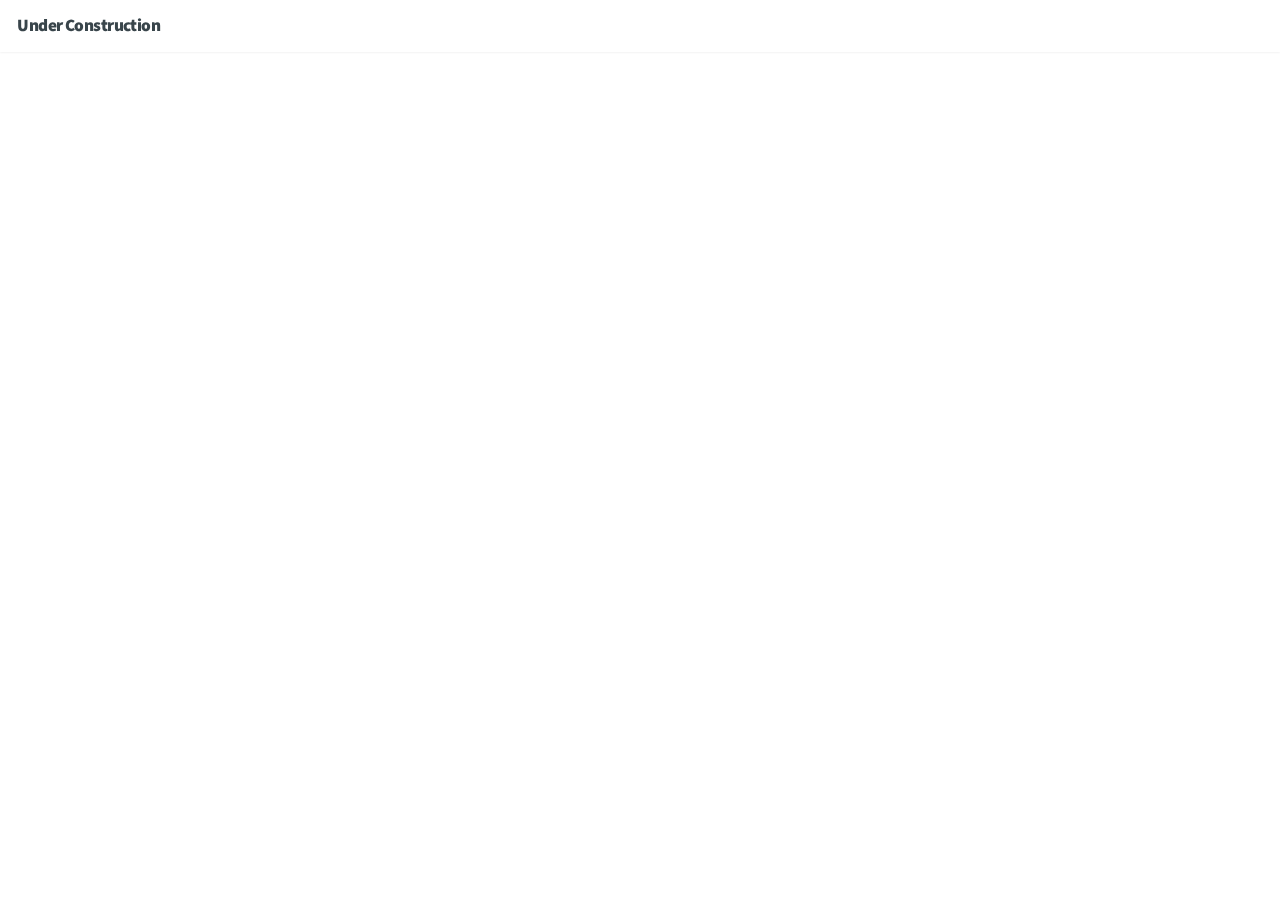
<file: highenergy.html>
<!DOCTYPE HTML>
<html>
	<head>
		<title>Under Construction</title>
		<meta charset="utf-8" />
		<meta name="viewport" content="width=device-width, initial-scale=1, user-scalable=no" />
		<link rel="stylesheet" href="assets/css/main.css" />
		<noscript><link rel="stylesheet" href="assets/css/noscript.css" /></noscript>
	</head>
	<body class="is-preload">

		<!-- new header -->
		<header id="header">
			<h1>Under Construction</h1>
		</header>

		<!-- Scripts -->
			<script src="assets/js/jquery.min.js"></script>
			<script src="assets/js/jquery.poptrox.min.js"></script>
			<script src="assets/js/jquery.scrolly.min.js"></script>
			<script src="assets/js/jquery.scrollex.min.js"></script>
			<script src="assets/js/browser.min.js"></script>
			<script src="assets/js/breakpoints.min.js"></script>
			<script src="assets/js/util.js"></script>
			<script src="assets/js/main.js"></script>

	</body>
</html>
</file>
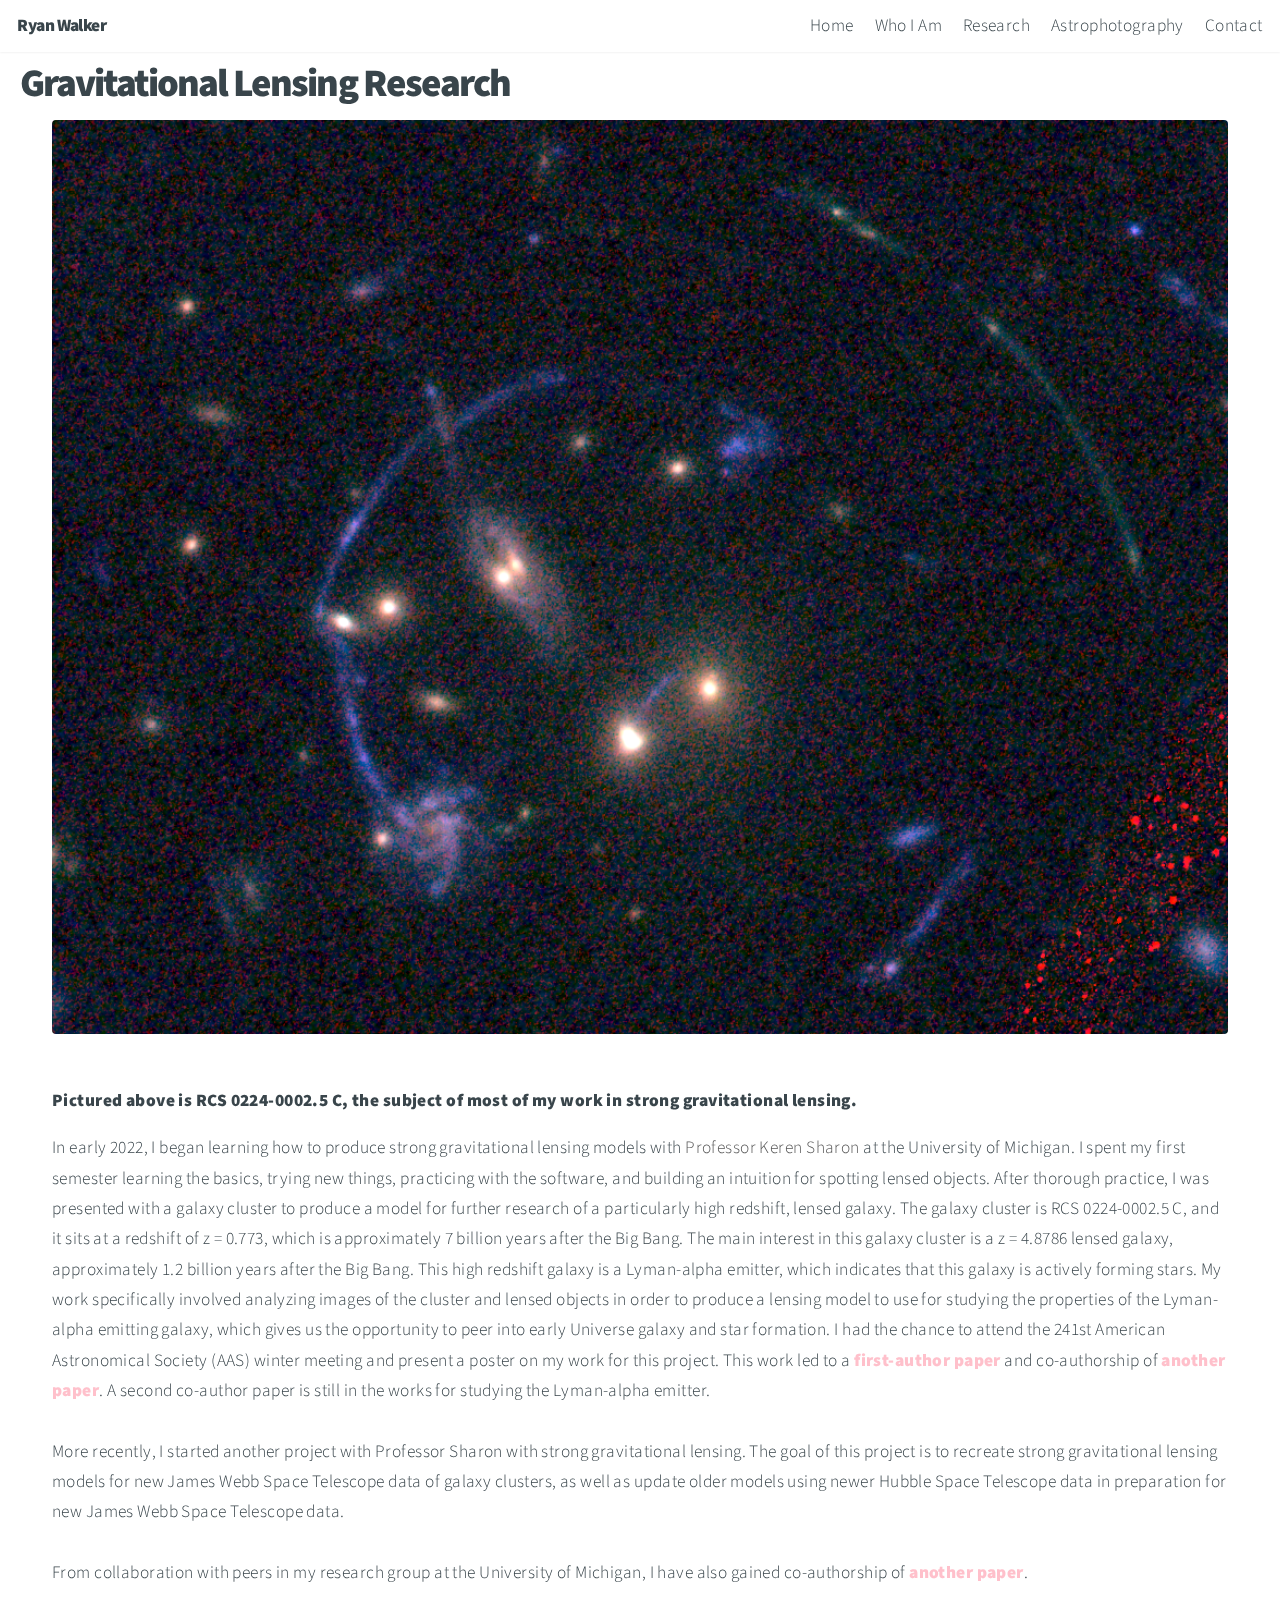
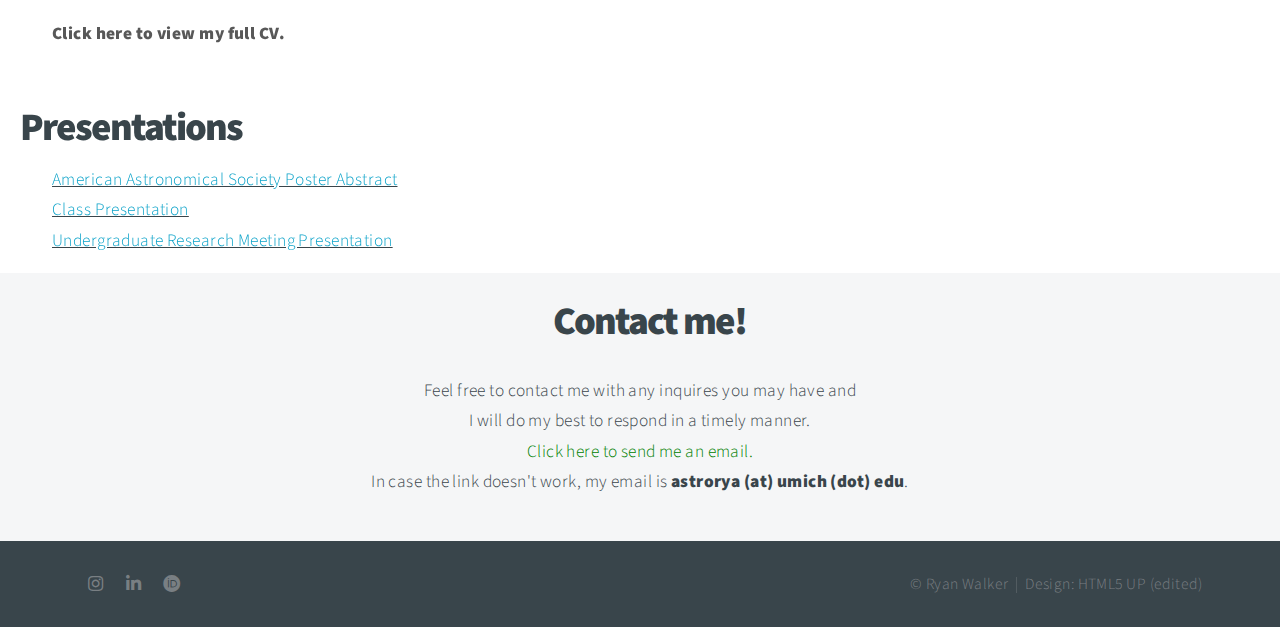
<file: lensing.html>
<!DOCTYPE HTML>
<!--
	Phantom by HTML5 UP
	html5up.net | @ajlkn
	Free for personal and commercial use under the CCA 3.0 license (html5up.net/license)
-->
<html>
	<head>
		
		<!-- Google tag (gtag.js) -->
		<script async src="https://www.googletagmanager.com/gtag/js?id=G-QTHGJQB20J"></script>
		<script>
		window.dataLayer = window.dataLayer || [];
		function gtag(){dataLayer.push(arguments);}
		gtag('js', new Date());

		gtag('config', 'G-QTHGJQB20J');
		</script>


		<title>Ryan Walker</title>
		<meta charset="utf-8" />
		<meta name="viewport" content="width=device-width, initial-scale=1, user-scalable=no" />
		<link rel="stylesheet" href="assets/css/main.css" />
		<noscript><link rel="stylesheet" href="assets/css/noscript.css" /></noscript>
	</head>
	<body class="is-preload">

		<!-- new header -->
			<header id="header">
				<h1>Ryan Walker</h1>
				<nav class="navbar">
					<ul>
						<li><a href="index.html#home">Home</a></li>
						<li><a href="index.html#one">Who I Am</a></li>

						<li>
							<a href="research.html">Research</a>
							<ul>
								<li><a href="BCG_ML_SPT.html">Machine Learning</a></li>
								<li><a href="lensing.html">Gravitational Lensing</a></li>
								<li><a href="photz.html">Photometric Redshifts</a></li>
								<li><a href="xraylightcurves.html">X-ray Light Curves</a></li>
								<li><a href="trojans.html">Asteroid Stability</a></li>
								<li><a href="solar.html">Solar Imaging</a></li>
							</ul>
						</li>
						<li>
							<a href="index.html#AP">Astrophotography</a>
							<ul>
								<li><a href="astrophotography.html">Full Gallery</a></li>
							</ul>
						</li>
						<li><a href="index.html#contact">Contact</a></li>
					</ul>
				</nav>
			</header>

			<!-- Main -->
				<div id="main">
					<div class="inner">
						<h2>Gravitational Lensing Research</h2>
						<span class="image2 main"><img src="images/prettypicture.png" alt="" /></span>
						<p><strong>Pictured above is RCS 0224-0002.5 C, the subject of most of my work in strong gravitational lensing.</strong></p>

						<p>In early 2022, I began learning how to produce strong gravitational lensing models with 
							</li><a href="https://sites.google.com/umich.edu/kerens">Professor Keren Sharon</a></li> at the University of Michigan.
							I spent my first semester learning the basics, trying new things, practicing with the software, and building an intuition for spotting lensed objects.
							After thorough practice, I was presented with a galaxy cluster to produce a model for further research of a particularly high redshift, lensed galaxy.
							The galaxy cluster is RCS 0224-0002.5 C, and it sits at a redshift of z = 0.773, which is approximately 7 billion years after the Big Bang.
							The main interest in this galaxy cluster is a z = 4.8786 lensed galaxy, approximately 1.2 billion years after the Big Bang. This high redshift galaxy
							is a Lyman-alpha emitter, which indicates that this galaxy is actively forming stars. My work specifically involved analyzing images of the cluster
							and lensed objects in order to produce a lensing model to use for studying the properties of the Lyman-alpha emitting galaxy, which
							gives us the opportunity to peer into early Universe galaxy and star formation. I had the chance to attend the 241st American Astronomical Society (AAS)
							winter meeting and present a poster on my work for this project. This work led to a 
							</li><a style="color:pink" href="https://iopscience.iop.org/article/10.3847/2515-5172/ad79f1" target="_blank"><strong>first-author paper</strong></a></li> and co-authorship of 
							</li><a style="color:pink" href="https://arxiv.org/abs/2312.02336" target="_blank"><strong>another paper</strong></a></li>. A second co-author paper is still in the works for studying the 
							Lyman-alpha emitter.
							<br><br>
							More recently, I started another project with Professor Sharon with strong gravitational lensing. The goal of this project is to recreate strong
							gravitational lensing models for new James Webb Space Telescope data of galaxy clusters, as well as update older models using newer Hubble Space 
							Telescope data in preparation for new James Webb Space Telescope data.
							<br><br>
							From collaboration with peers in my research group at the University of Michigan, I have also gained co-authorship of 
						</li><a style="color:pink" href="https://ui.adsabs.harvard.edu/abs/2024ApJ...963...44K/abstract"><strong>another paper</strong></a></li>.
							<br><br>
							<a style="font: inherit; font-size: inherit"; href="Ryan_Walker_CV.pdf" target="_blank"><strong>Click here to view my full CV.</strong></a>
							<br><br>
						</p>
					</div>
				</div>
				
				<div id="presentations">
					<div class="inner">
						<h2>Presentations</h2>
						<p>
							<u><a style="font: inherit; font-size: inherit; color: rgb(13, 163, 201)"; href="https://ui.adsabs.harvard.edu/abs/2023AAS...24117402W/abstract" >American Astronomical Society Poster Abstract</a></u>
							<br>
							<u><a style="font: inherit; font-size: inherit; color: rgb(13, 163, 201)"; href="presentations/Physics391LensingPresentation.pdf" >Class Presentation</a></u>
							<br>
							<u><a style="font: inherit; font-size: inherit; color: rgb(13, 163, 201)"; href="presentations/UndergraduateResearchMeeting.pdf" >Undergraduate Research Meeting Presentation</a></u>
						</p>
					</div>
				</div>


		<!-- Contact -->
		<section id="contact" class="main style3 secondary">
			<div class="content">
				<header>
					<h2>Contact me!</h2>
					<p>Feel free to contact me with any inquires you may have and <br> I will do my best to respond in a timely manner. <br>
						<a style="color:green"; href="mailto:astrorya@umich.edu">Click here to send me an email.</a> <br>
						In case the link doesn't work, my email is <strong>astrorya (at) umich (dot) edu</strong>.
					</p>
				</header>
			</div>
		</section>

		<!-- Footer -->
		<footer id="footer">

			<!-- Icons -->
				<ul class="icons">
					<li><a href="https://www.instagram.com/astrorya/" class="icon brands fa-instagram"><span class="label">Instagram</span></a></li>
					<li><a href="https://www.linkedin.com/in/astrorya" class="icon brands fa-linkedin-in"><span class="label">LinkedIn</span></a></li>
					<li><a href="https://orcid.org/0000-0001-5424-3698" class="icon brands fa-orcid"><span class="label">ORCiD</span></a></li>
				</ul>

			<!-- Menu -->
				<ul class="menu">
					<li>&copy; Ryan Walker</li><li>Design: <a href="https://html5up.net">HTML5 UP</a><a> (edited)</a></li>
				</ul>

		</footer>

		<!-- Scripts -->
			<script src="assets/js/jquery.min.js"></script>
			<script src="assets/js/browser.min.js"></script>
			<script src="assets/js/breakpoints.min.js"></script>
			<script src="assets/js/util.js"></script>
			<script src="assets/js/main.js"></script>

	</body>
</html>
</file>
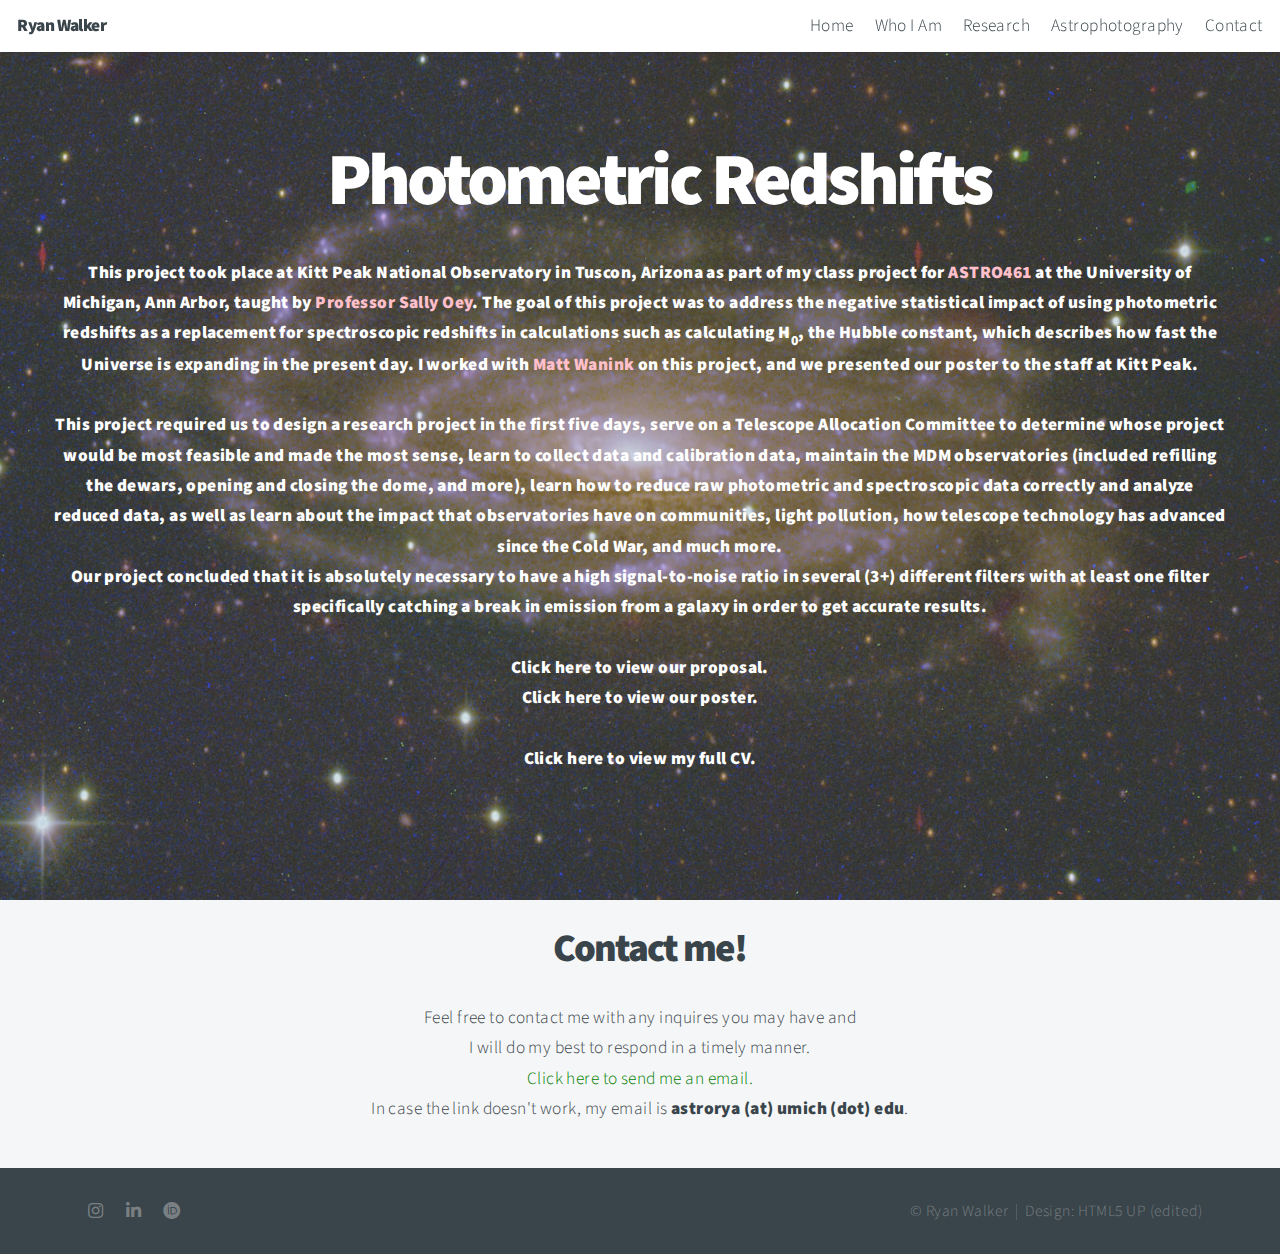
<file: photz.html>
<!DOCTYPE HTML>
<!--
	Phantom by HTML5 UP
	html5up.net | @ajlkn
	Free for personal and commercial use under the CCA 3.0 license (html5up.net/license)
-->
<html>
	<head>
		
		<!-- Google tag (gtag.js) -->
		<script async src="https://www.googletagmanager.com/gtag/js?id=G-QTHGJQB20J"></script>
		<script>
		window.dataLayer = window.dataLayer || [];
		function gtag(){dataLayer.push(arguments);}
		gtag('js', new Date());

		gtag('config', 'G-QTHGJQB20J');
		</script>


		<title>Ryan Walker</title>
		<meta charset="utf-8" />
		<meta name="viewport" content="width=device-width, initial-scale=1, user-scalable=no" />
		<link rel="stylesheet" href="assets/css/main.css" />
		<noscript><link rel="stylesheet" href="assets/css/noscript.css" /></noscript>
	</head>
	<body class="is-preload">

		<!-- new header -->
			<header id="header">
				<h1>Ryan Walker</h1>
				<nav class="navbar">
					<ul>
						<li><a href="index.html#home">Home</a></li>
						<li><a href="index.html#one">Who I Am</a></li>

						<li>
							<a href="research.html">Research</a>
							<ul>
								<li><a href="BCG_ML_SPT.html">Machine Learning</a></li>
								<li><a href="lensing.html">Gravitational Lensing</a></li>
								<li><a href="photz.html">Photometric Redshifts</a></li>
								<li><a href="xraylightcurves.html">X-ray Light Curves</a></li>
								<li><a href="trojans.html">Asteroid Stability</a></li>
								<li><a href="solar.html">Solar Imaging</a></li>
							</ul>
						</li>
						<li>
							<a href="index.html#AP">Astrophotography</a>
							<ul>
								<li><a href="astrophotography.html">Full Gallery</a></li>
							</ul>
						</li>
						<li><a href="index.html#contact">Contact</a></li>
					</ul>
				</nav>
			</header>
            
			<!-- Main -->
			<section id="photz" class="main style1 dark fullscreen">
				<div id="main">
					<div class="inner">
						<header>
							<h2>Photometric Redshifts</h2>
						</header>
						<p><strong>This project took place at Kitt Peak National Observatory in Tuscon, Arizona as part of my class project
							for 
							</li><a style="color:pink" href="https://lsa.umich.edu/astro/undergraduates/undergrad-course-descriptions.html" target="_blank">ASTRO461</a></li>
							at the University of Michigan, Ann Arbor, taught by 
							</li><a style="color:pink" href="https://lsa.umich.edu/astro/people/core-faculty/msoey.html" target="_blank">Professor Sally Oey</a></li>.
							The goal of this project was to address the negative statistical impact of using photometric redshifts as a replacement for spectroscopic redshifts in calculations
							such as calculating H<sub>0</sub>, the Hubble constant, which describes how fast the Universe is expanding in the present day. I worked
							with
							</li><a style="color:pink" href="" target="_blank">Matt Wanink</a></li>
							on this project, and we presented our poster to the staff at Kitt Peak.
							<br><br>
							This project required us to design a research project in the first five days, serve on a Telescope Allocation Committee to 
							determine whose project would be most feasible and made the most sense, learn to collect data and calibration data, maintain the MDM observatories
							(included refilling the dewars, opening and closing the dome, and more), learn how to reduce raw photometric and spectroscopic data correctly and analyze 
							reduced data, as well as learn about the impact that observatories have on communities, light pollution, how telescope technology
							has advanced since the Cold War, and much more.
							<br>
							Our project concluded that it is absolutely necessary to have a high signal-to-noise ratio in several (3+) different filters with at least
							one filter specifically catching a break in emission from a galaxy in order to get accurate results.
						</strong>
						<br><br>
						<a style="font: inherit; font-size: inherit"; href="Astro461Proposal.pdf" target="_blank"><strong>Click here to view our proposal.</strong></a>
						<br>
						<a style="font: inherit; font-size: inherit"; href="Astro461Poster.pdf" target="_blank"><strong>Click here to view our poster.</strong></a>
						<br><br>
							<a style="font: inherit; font-size: inherit"; href="Ryan_Walker_CV.pdf" target="_blank"><strong>Click here to view my full CV.</strong></a>
							<br><br>
						</p>
					</div>
				</div>
			</section>

		<!-- Contact -->
		<section id="contact" class="main style3 secondary">
			<div class="content">
				<header>
					<h2>Contact me!</h2>
					<p>Feel free to contact me with any inquires you may have and <br> I will do my best to respond in a timely manner. <br>
						<a style="color:green"; href="mailto:astrorya@umich.edu">Click here to send me an email.</a> <br>
						In case the link doesn't work, my email is <strong>astrorya (at) umich (dot) edu</strong>.
					</p>
				</header>
			</div>
		</section>

		<!-- Footer -->
		<footer id="footer">

			<!-- Icons -->
				<ul class="icons">
					<li><a href="https://www.instagram.com/astrorya/" class="icon brands fa-instagram"><span class="label">Instagram</span></a></li>
					<li><a href="https://www.linkedin.com/in/astrorya" class="icon brands fa-linkedin-in"><span class="label">LinkedIn</span></a></li>
					<li><a href="https://orcid.org/0000-0001-5424-3698" class="icon brands fa-orcid"><span class="label">ORCiD</span></a></li>
				</ul>

			<!-- Menu -->
				<ul class="menu">
					<li>&copy; Ryan Walker</li><li>Design: <a href="https://html5up.net">HTML5 UP</a><a> (edited)</a></li>
				</ul>

		</footer>
		
		<!-- Scripts -->
			<script src="assets/js/jquery.min.js"></script>
			<script src="assets/js/jquery.poptrox.min.js"></script>
			<script src="assets/js/jquery.scrolly.min.js"></script>
			<script src="assets/js/jquery.scrollex.min.js"></script>
			<script src="assets/js/browser.min.js"></script>
			<script src="assets/js/breakpoints.min.js"></script>
			<script src="assets/js/util.js"></script>
			<script src="assets/js/main.js"></script>

	</body>
</html>
</file>
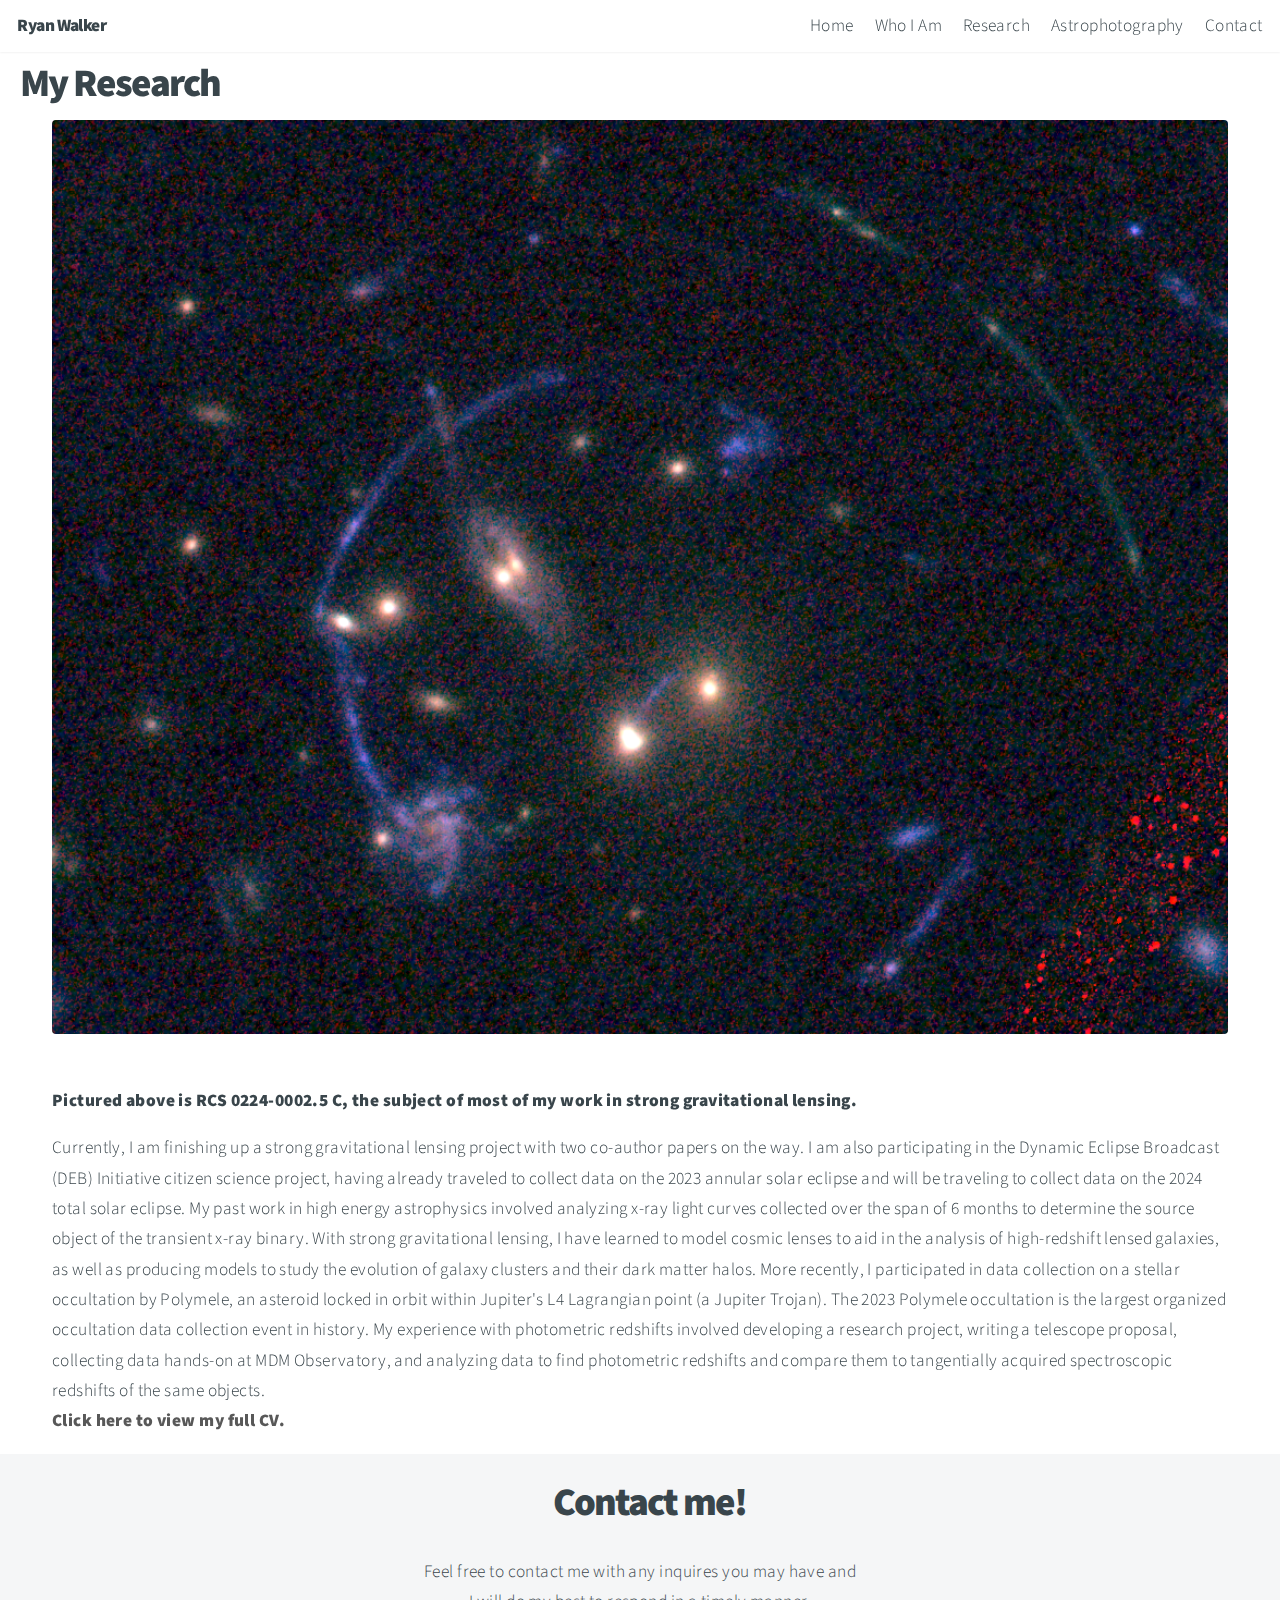
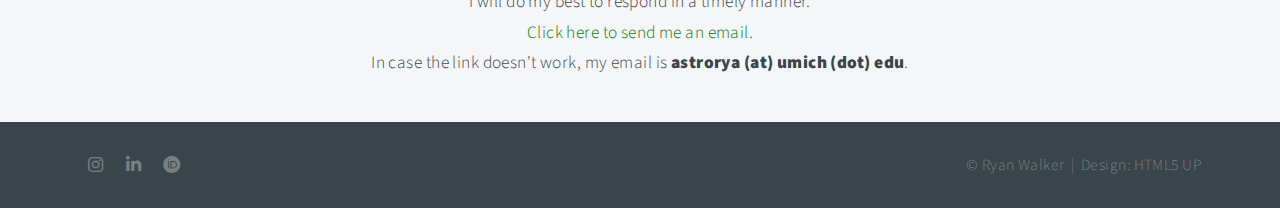
<file: research_temp.html>
<!DOCTYPE HTML>
<!--
	Phantom by HTML5 UP
	html5up.net | @ajlkn
	Free for personal and commercial use under the CCA 3.0 license (html5up.net/license)
-->
<html>
	<head>
		<title>Research</title>
		<meta charset="utf-8" />
		<meta name="viewport" content="width=device-width, initial-scale=1, user-scalable=no" />
		<link rel="stylesheet" href="assets/css/main.css" />
		<noscript><link rel="stylesheet" href="assets/css/noscript.css" /></noscript>
	</head>
	<body class="is-preload">

 		<!-- new header -->
			<header id="header">
				<h1>Ryan Walker</h1>
				<nav class="navbar">
					<ul>
						<li><a href="index.html#intro">Home</a></li>
						<li><a href="index.html#one">Who I Am</a></li>

						<li>
							<a href="#two">Research</a>
							<ul>
								<!-- <li><a href="lensing.html">Strong Gravitational Lensing</a></li> -->
								<li><a href="research_temp.html">Research Work</a></li>
								<!-- <li><a href="generic.html">Testing</a></li> -->
								<!-- <li><a href="highenergy.html">High Energy Astrophysics</a></li> -->
								<!-- <li><a href="trojans.html">Jupiter Trojans</a></li> -->
								<!-- <li><a href="solar.html">Solar Imaging</a></li> -->
								<!-- <li><a href="photz.html">Photometric Redshifts</a></li> -->
							</ul>
						</li>
						<li><a href="index.html#work">Astrophotography</a></li>
						<li><a href="index.html#contact">Contact</a></li>
					</ul>
				</nav>
			</header>

			<!-- Main -->
				<div id="main">
					<div class="inner">
						<h2>My Research</h2>
						<span class="image2 main"><img src="images/prettypicture.png" alt="" /></span>
						<p><strong>Pictured above is RCS 0224-0002.5 C, the subject of most of my work in strong gravitational lensing.</strong></p>

						<p>Currently, I am finishing up a strong gravitational lensing project with two co-author papers on the way. I am also participating
							in the Dynamic Eclipse Broadcast (DEB) Initiative citizen science project, having already traveled to collect data on the 2023
							annular solar eclipse and will be traveling to collect data on the 2024 total solar eclipse. My past work in high energy astrophysics
							involved analyzing x-ray light curves collected over the span of 6 months to determine the source object of the transient x-ray binary.
							With strong gravitational lensing, I have learned to model cosmic lenses to aid in the analysis of high-redshift lensed galaxies,
							as well as producing models to study the evolution of galaxy clusters and their dark matter halos. More recently, I participated in
							data collection on a stellar occultation by Polymele, an asteroid locked in orbit within Jupiter's L4 Lagrangian point (a Jupiter
							Trojan). The 2023 Polymele occultation is the largest organized occultation data collection event in history. My experience with
							photometric redshifts involved developing a research project, writing a telescope proposal, collecting data hands-on at MDM
							Observatory, and analyzing data to find photometric redshifts and compare them to tangentially acquired spectroscopic redshifts of
							the same objects.
							<br>
							<a style="font: inherit; font-size: inherit"; href="Ryan_Walker_CV.pdf"><strong>Click here to view my full CV.</strong></a>
						</p>
					</div>
				</div>

		<!-- Contact -->
		<section id="contact" class="main style3 secondary">
			<div class="content">
				<header>
					<h2>Contact me!</h2>
					<p>Feel free to contact me with any inquires you may have and <br> I will do my best to respond in a timely manner. <br>
						<a style="color:green"; href="mailto:astrorya@umich.edu">Click here to send me an email.</a> <br>
						In case the link doesn't work, my email is <strong>astrorya (at) umich (dot) edu</strong>.
					</p>
				</header>
			</div>
		</section>

	<!-- Footer -->
		<footer id="footer">

			<!-- Icons -->
				<ul class="icons">
					<li><a href="https://www.instagram.com/astrorya/" class="icon brands fa-instagram"><span class="label">Instagram</span></a></li>
					<li><a href="https://www.linkedin.com/in/astrorya" class="icon brands fa-linkedin-in"><span class="label">LinkedIn</span></a></li>
					<li><a href="https://orcid.org/0000-0001-5424-3698" class="icon brands fa-orcid"><span class="label">ORCiD</span></a></li>
				</ul>

			<!-- Menu -->
				<ul class="menu">
					<li>&copy; Ryan Walker</li><li>Design: <a href="https://html5up.net">HTML5 UP</a></li>
				</ul>

		</footer>

		<!-- Scripts -->
			<script src="assets/js/jquery.min.js"></script>
			<script src="assets/js/browser.min.js"></script>
			<script src="assets/js/breakpoints.min.js"></script>
			<script src="assets/js/util.js"></script>
			<script src="assets/js/main.js"></script>

	</body>
</html>
</file>
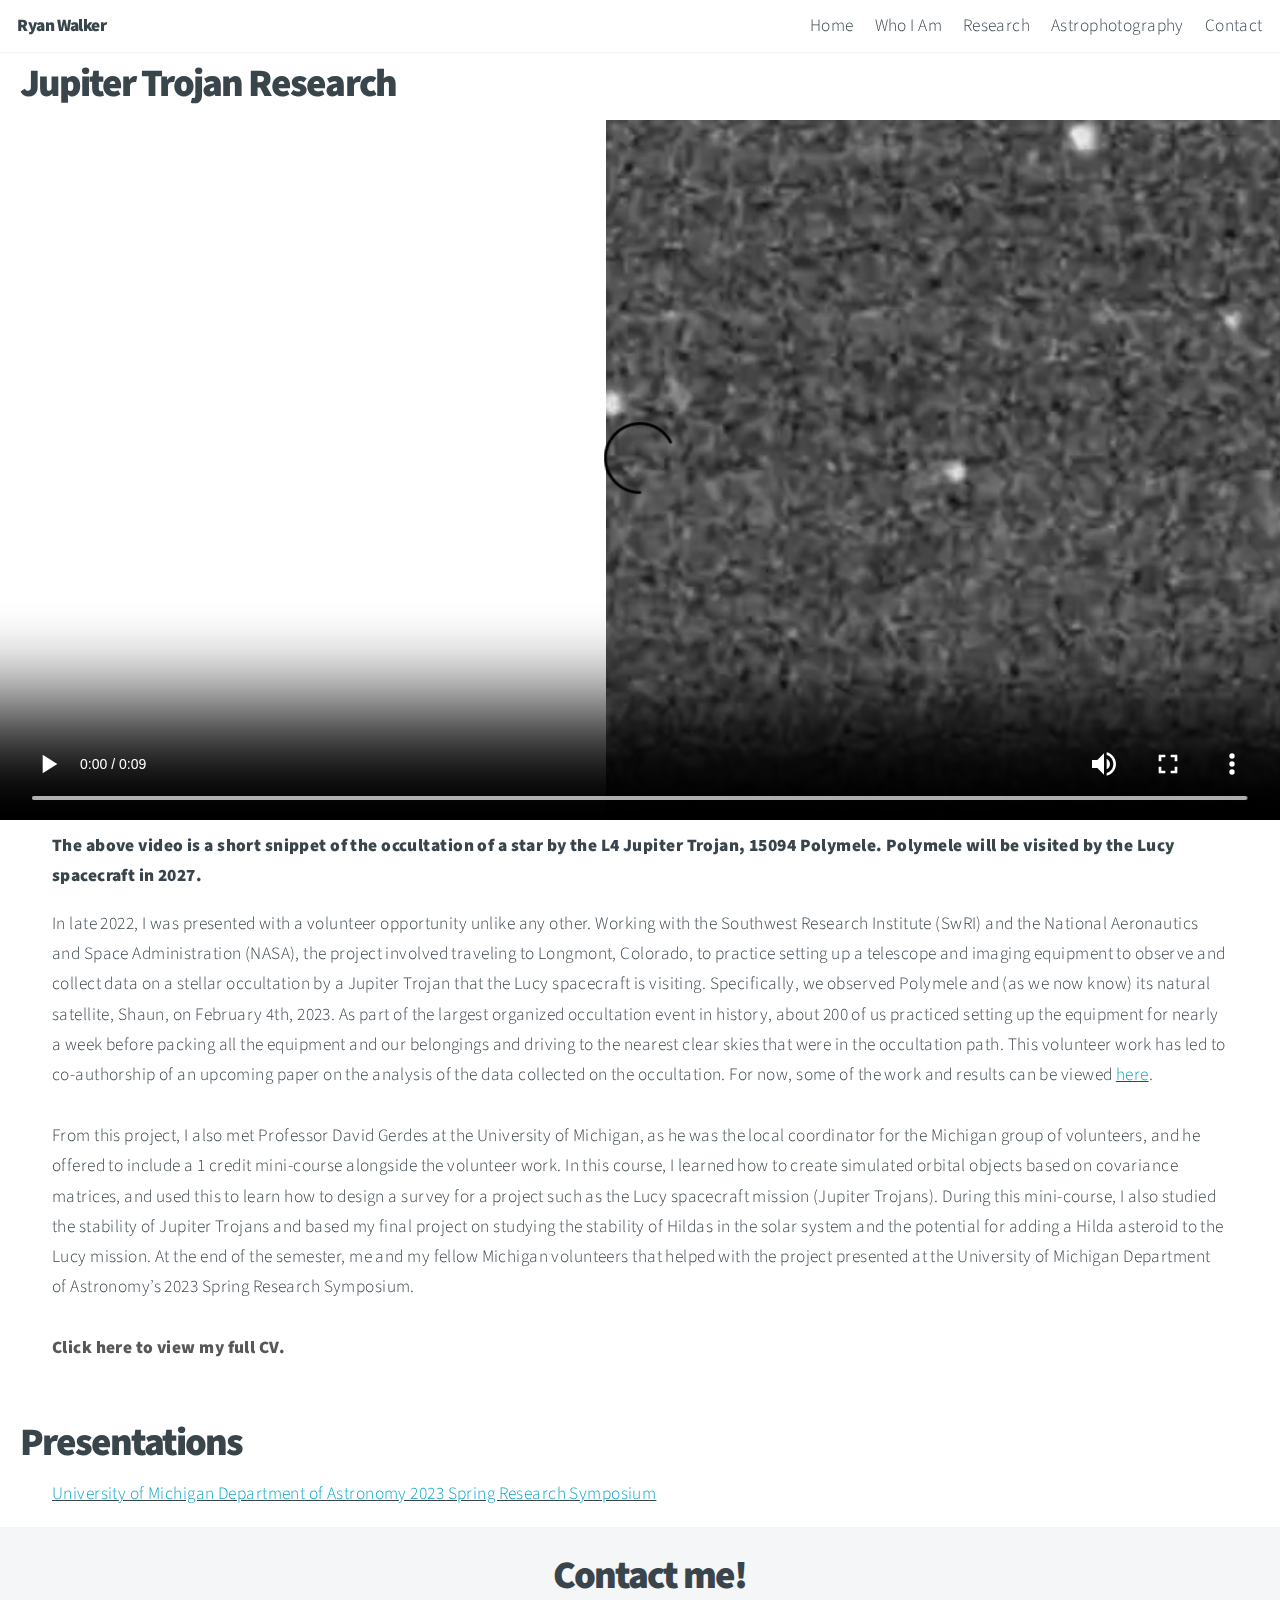
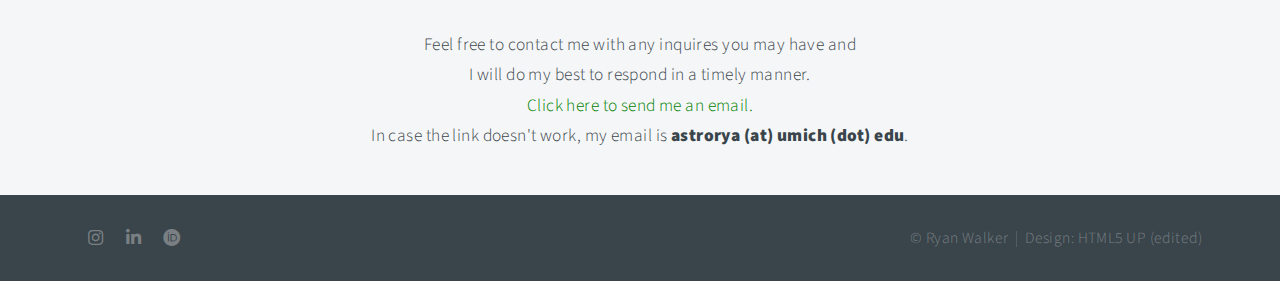
<file: trojans.html>
<!DOCTYPE HTML>
<!--
	Phantom by HTML5 UP
	html5up.net | @ajlkn
	Free for personal and commercial use under the CCA 3.0 license (html5up.net/license)
-->
<html>
	<head>
		
		<!-- Google tag (gtag.js) -->
		<script async src="https://www.googletagmanager.com/gtag/js?id=G-QTHGJQB20J"></script>
		<script>
		window.dataLayer = window.dataLayer || [];
		function gtag(){dataLayer.push(arguments);}
		gtag('js', new Date());

		gtag('config', 'G-QTHGJQB20J');
		</script>


		<title>Ryan Walker</title>
		<meta charset="utf-8" />
		<meta name="viewport" content="width=device-width, initial-scale=1, user-scalable=no" />
		<link rel="stylesheet" href="assets/css/main.css" />
		<noscript><link rel="stylesheet" href="assets/css/noscript.css" /></noscript>
	</head>
	<body class="is-preload">

		<!-- new header -->
			<header id="header">
				<h1>Ryan Walker</h1>
				<nav class="navbar">
					<ul>
						<li><a href="index.html#home">Home</a></li>
						<li><a href="index.html#one">Who I Am</a></li>

						<li>
							<a href="research.html">Research</a>
							<ul>
								<li><a href="BCG_ML_SPT.html">Machine Learning</a></li>
								<li><a href="lensing.html">Gravitational Lensing</a></li>
								<li><a href="photz.html">Photometric Redshifts</a></li>
								<li><a href="xraylightcurves.html">X-ray Light Curves</a></li>
								<li><a href="trojans.html">Asteroid Stability</a></li>
								<li><a href="solar.html">Solar Imaging</a></li>
							</ul>
						</li>
						<li>
							<a href="index.html#AP">Astrophotography</a>
							<ul>
								<li><a href="astrophotography.html">Full Gallery</a></li>
							</ul>
						</li>
						<li><a href="index.html#contact">Contact</a></li>
					</ul>
				</nav>
			</header>

			<!-- Main -->
				<div id="main">
					<div class="inner">
						<h2>Jupiter Trojan Research</h2>

						<video width="1920" height="700" controls>
							<source src="images/videos/PolymeleOccultation.mp4" type="video/mp4">
						</video>

						<!-- <span class="image2 main"><img src="images/videos/PolymeleOccultation.mp4" alt="" /></span> -->
						<p><strong>The above video is a short snippet of the occultation of a star by the L4 Jupiter Trojan, 15094 Polymele. Polymele will be visited
							by the Lucy spacecraft in 2027.
						</strong></p>

						<p>In late 2022, I was presented with a volunteer opportunity unlike any other. Working with the Southwest Research Institute (SwRI)
							and the National Aeronautics and Space Administration (NASA), the project involved traveling to Longmont, Colorado, to practice
							setting up a telescope and imaging equipment to observe and collect data on a stellar occultation by a Jupiter Trojan that the
							Lucy spacecraft is visiting. Specifically, we observed Polymele and (as we now know) its natural satellite, Shaun, on February 4th, 2023.
							As part of the largest organized occultation event in history, about 200 of us practiced setting up the equipment for nearly a
							week before packing all the equipment and our belongings and driving to the nearest clear skies that were in the occultation path.
							This volunteer work has led to co-authorship of an upcoming paper on the analysis of the data collected on the occultation.
							For now, some of the work and results can be viewed <u><a style="font: inherit; font-size: inherit; color: rgb(13, 163, 201)"; href="https://baas.aas.org/pub/2023n8i107p05/release/1" >here</a></u>.
							<br><br>
							From this project, I also met Professor David Gerdes at the University of Michigan, as he was the local coordinator for the Michigan
							group of volunteers, and he offered to include a 1 credit mini-course alongside the volunteer work. In this course, I learned how to
							create simulated orbital objects based on covariance matrices, and used this to learn how to design a survey for a project such as
							the Lucy spacecraft mission (Jupiter Trojans). During this mini-course, I also studied the stability of Jupiter Trojans and based my
							final project on studying the stability of Hildas in the solar system and the potential for adding a Hilda asteroid to the Lucy mission.
							At the end of the semester, me and my fellow Michigan volunteers that helped with the project presented at the University of Michigan
							Department of Astronomy’s 2023 Spring Research Symposium.
							<br><br>
							<a style="font: inherit; font-size: inherit"; href="Ryan_Walker_CV.pdf"><strong>Click here to view my full CV.</strong></a>
							<br><br>
						</p>
					</div>
				</div>
				
				<div id="presentations">
					<div class="inner">
						<h2>Presentations</h2>
						<p>
							<u><a style="font: inherit; font-size: inherit; color: rgb(13, 163, 201)"; href="presentations/ShaunTrojansPoster.pdf" >University of Michigan Department of Astronomy 2023 Spring Research Symposium</a></u>
						</p>
					</div>
				</div>


		<!-- Contact -->
		<section id="contact" class="main style3 secondary">
			<div class="content">
				<header>
					<h2>Contact me!</h2>
					<p>Feel free to contact me with any inquires you may have and <br> I will do my best to respond in a timely manner. <br>
						<a style="color:green"; href="mailto:astrorya@umich.edu">Click here to send me an email.</a> <br>
						In case the link doesn't work, my email is <strong>astrorya (at) umich (dot) edu</strong>.
					</p>
				</header>
			</div>
		</section>

	<!-- Footer -->
		<footer id="footer">

			<!-- Icons -->
				<ul class="icons">
					<li><a href="https://www.instagram.com/astrorya/" class="icon brands fa-instagram"><span class="label">Instagram</span></a></li>
					<li><a href="https://www.linkedin.com/in/astrorya" class="icon brands fa-linkedin-in"><span class="label">LinkedIn</span></a></li>
					<li><a href="https://orcid.org/0000-0001-5424-3698" class="icon brands fa-orcid"><span class="label">ORCiD</span></a></li>
				</ul>

			<!-- Menu -->
				<ul class="menu">
					<li>&copy; Ryan Walker</li><li>Design: <a href="https://html5up.net">HTML5 UP</a><a> (edited)</a></li>
				</ul>

		</footer>

		<!-- Scripts -->
			<script src="assets/js/jquery.min.js"></script>
			<script src="assets/js/browser.min.js"></script>
			<script src="assets/js/breakpoints.min.js"></script>
			<script src="assets/js/util.js"></script>
			<script src="assets/js/main.js"></script>

	</body>
</html>
</file>
<file: assets/css/noscript.css>
/*
	Big Picture by HTML5 UP
	html5up.net | @ajlkn
	Free for personal and commercial use under the CCA 3.0 license (html5up.net/license)
*/

/* Loader */

	body:before, body:after {
		display: none;
	}
</file>
<file: assets/css/main.css>
@import url("https://fonts.googleapis.com/css?family=Source+Sans+Pro:300,900");
@import url("fontawesome-all.min.css");

/*
	Big Picture by HTML5 UP
	html5up.net | @ajlkn
	Free for personal and commercial use under the CCA 3.0 license (html5up.net/license)
*/

html, body, div, span, applet, object,
iframe, h1, h2, h3, h4, h5, h6, p, blockquote,
pre, a, abbr, acronym, address, big, cite,
code, del, dfn, em, img, ins, kbd, q, s, samp,
small, strike, strong, sub, sup, tt, var, b,
u, i, center, dl, dt, dd, ol, ul, li, fieldset,
form, label, legend, table, caption, tbody,
tfoot, thead, tr, th, td, article, aside,
canvas, details, embed, figure, figcaption,
footer, header, hgroup, menu, nav, output, ruby,
section, summary, time, mark, audio, video {
	margin: 0;
	padding: 0;
	border: 0;
	font-size: 100%;
	font: inherit;
	vertical-align: baseline;}

article, aside, details, figcaption, figure,
footer, header, hgroup, menu, nav, section {
	display: block;}

body {
	line-height: 1;
}

ol, ul {
	list-style: none;
}

blockquote, q {
	quotes: none;
}

	blockquote:before, blockquote:after, q:before, q:after {
		content: '';
		content: none;
	}

table {
	border-collapse: collapse;
	border-spacing: 0;
}

body {
	-webkit-text-size-adjust: none;
}

mark {
	background-color: transparent;
	color: inherit;
}

input::-moz-focus-inner {
	border: 0;
	padding: 0;
}

input, select, textarea {
	-moz-appearance: none;
	-webkit-appearance: none;
	-ms-appearance: none;
	appearance: none;
}

/* Basic */

	@-ms-viewport {
		width: device-width;
	}

	html {
		height: 100%;
	}

	html {
		box-sizing: border-box;
	}

	*, *:before, *:after {
		box-sizing: inherit;
	}

	body {
		background: #ffffff;
		height: 100%;
		min-width: 320px;
	}

		body.is-preload *, body.is-preload *:before, body.is-preload *:after {
			-moz-animation: none !important;
			-webkit-animation: none !important;
			-ms-animation: none !important;
			animation: none !important;
			-moz-transition: none !important;
			-webkit-transition: none !important;
			-ms-transition: none !important;
			transition: none !important;
		}

	/* Spinner */

	@-moz-keyframes spinner-rotate {
		0% {
			-moz-transform: scale(1) rotate(0deg);
			-webkit-transform: scale(1) rotate(0deg);
			-ms-transform: scale(1) rotate(0deg);
			transform: scale(1) rotate(0deg);
		}

		100% {
			-moz-transform: scale(1) rotate(360deg);
			-webkit-transform: scale(1) rotate(360deg);
			-ms-transform: scale(1) rotate(360deg);
			transform: scale(1) rotate(360deg);
		}
	}

	@-webkit-keyframes spinner-rotate {
		0% {
			-moz-transform: scale(1) rotate(0deg);
			-webkit-transform: scale(1) rotate(0deg);
			-ms-transform: scale(1) rotate(0deg);
			transform: scale(1) rotate(0deg);
		}

		100% {
			-moz-transform: scale(1) rotate(360deg);
			-webkit-transform: scale(1) rotate(360deg);
			-ms-transform: scale(1) rotate(360deg);
			transform: scale(1) rotate(360deg);
		}
	}

	@-ms-keyframes spinner-rotate {
		0% {
			-moz-transform: scale(1) rotate(0deg);
			-webkit-transform: scale(1) rotate(0deg);
			-ms-transform: scale(1) rotate(0deg);
			transform: scale(1) rotate(0deg);
		}

		100% {
			-moz-transform: scale(1) rotate(360deg);
			-webkit-transform: scale(1) rotate(360deg);
			-ms-transform: scale(1) rotate(360deg);
			transform: scale(1) rotate(360deg);
		}
	}

	@keyframes spinner-rotate {
		0% {
			-moz-transform: scale(1) rotate(0deg);
			-webkit-transform: scale(1) rotate(0deg);
			-ms-transform: scale(1) rotate(0deg);
			transform: scale(1) rotate(0deg);
		}

		100% {
			-moz-transform: scale(1) rotate(360deg);
			-webkit-transform: scale(1) rotate(360deg);
			-ms-transform: scale(1) rotate(360deg);
			transform: scale(1) rotate(360deg);
		}
	}

	/* Loader */

	@-moz-keyframes spinner-show {
		0% {
			opacity: 0;
		}

		100% {
			opacity: 0;
		}
	}

	@-webkit-keyframes spinner-show {
		0% {
			opacity: 0;
		}

		100% {
			opacity: 0;
		}
	}

	@-ms-keyframes spinner-show {
		0% {
			opacity: 0;
		}

		100% {
			opacity: 0;
		}
	}

	@keyframes spinner-show {
		0% {
			opacity: 0;
		}

		100% {
			opacity: 0;
		}
	}

	@-moz-keyframes spinner-hide {
		0% {
			-moz-transform: scale(1) rotate(0deg);
			-webkit-transform: scale(1) rotate(0deg);
			-ms-transform: scale(1) rotate(0deg);
			transform: scale(1) rotate(0deg);
			color: #e5e6e7;
			z-index: 100001;
		}

		99% {
			-moz-transform: scale(0.5) rotate(360deg);
			-webkit-transform: scale(0.5) rotate(360deg);
			-ms-transform: scale(0.5) rotate(360deg);
			transform: scale(0.5) rotate(360deg);
			color: #e5e6e7;
			z-index: 100001;
		}

		100% {
			-moz-transform: scale(0.5) rotate(360deg);
			-webkit-transform: scale(0.5) rotate(360deg);
			-ms-transform: scale(0.5) rotate(360deg);
			transform: scale(0.5) rotate(360deg);
			color: #e5e6e7;
			z-index: -1;
		}
	}

	@-webkit-keyframes spinner-hide {
		0% {
			-moz-transform: scale(1) rotate(0deg);
			-webkit-transform: scale(1) rotate(0deg);
			-ms-transform: scale(1) rotate(0deg);
			transform: scale(1) rotate(0deg);
			color: #e5e6e7;
			z-index: 100001;
		}

		99% {
			-moz-transform: scale(0.5) rotate(360deg);
			-webkit-transform: scale(0.5) rotate(360deg);
			-ms-transform: scale(0.5) rotate(360deg);
			transform: scale(0.5) rotate(360deg);
			color: #e5e6e7;
			z-index: 100001;
		}

		100% {
			-moz-transform: scale(0.5) rotate(360deg);
			-webkit-transform: scale(0.5) rotate(360deg);
			-ms-transform: scale(0.5) rotate(360deg);
			transform: scale(0.5) rotate(360deg);
			color: #e5e6e7;
			z-index: -1;
		}
	}

	@-ms-keyframes spinner-hide {
		0% {
			-moz-transform: scale(1) rotate(0deg);
			-webkit-transform: scale(1) rotate(0deg);
			-ms-transform: scale(1) rotate(0deg);
			transform: scale(1) rotate(0deg);
			color: #e5e6e7;
			z-index: 100001;
		}

		99% {
			-moz-transform: scale(0.5) rotate(360deg);
			-webkit-transform: scale(0.5) rotate(360deg);
			-ms-transform: scale(0.5) rotate(360deg);
			transform: scale(0.5) rotate(360deg);
			color: #e5e6e7;
			z-index: 100001;
		}

		100% {
			-moz-transform: scale(0.5) rotate(360deg);
			-webkit-transform: scale(0.5) rotate(360deg);
			-ms-transform: scale(0.5) rotate(360deg);
			transform: scale(0.5) rotate(360deg);
			color: #e5e6e7;
			z-index: -1;
		}
	}

	@keyframes spinner-hide {
		0% {
			-moz-transform: scale(1) rotate(0deg);
			-webkit-transform: scale(1) rotate(0deg);
			-ms-transform: scale(1) rotate(0deg);
			transform: scale(1) rotate(0deg);
			color: #e5e6e7;
			z-index: 100001;
		}

		99% {
			-moz-transform: scale(0.5) rotate(360deg);
			-webkit-transform: scale(0.5) rotate(360deg);
			-ms-transform: scale(0.5) rotate(360deg);
			transform: scale(0.5) rotate(360deg);
			color: #e5e6e7;
			z-index: 100001;
		}

		100% {
			-moz-transform: scale(0.5) rotate(360deg);
			-webkit-transform: scale(0.5) rotate(360deg);
			-ms-transform: scale(0.5) rotate(360deg);
			transform: scale(0.5) rotate(360deg);
			color: #e5e6e7;
			z-index: -1;
		}
	}

	@-moz-keyframes overlay-hide {
		0% {
			opacity: 1;
			z-index: 100000;
		}

		15% {
			opacity: 1;
			z-index: 100000;
		}

		99% {
			opacity: 0;
			z-index: 100000;
		}

		100% {
			opacity: 0;
			z-index: -1;
		}
	}

	@-webkit-keyframes overlay-hide {
		0% {
			opacity: 1;
			z-index: 100000;
		}

		15% {
			opacity: 1;
			z-index: 100000;
		}

		99% {
			opacity: 0;
			z-index: 100000;
		}

		100% {
			opacity: 0;
			z-index: -1;
		}
	}

	@-ms-keyframes overlay-hide {
		0% {
			opacity: 1;
			z-index: 100000;
		}

		15% {
			opacity: 1;
			z-index: 100000;
		}

		99% {
			opacity: 0;
			z-index: 100000;
		}

		100% {
			opacity: 0;
			z-index: -1;
		}
	}

	@keyframes overlay-hide {
		0% {
			opacity: 1;
			z-index: 100000;
		}

		15% {
			opacity: 1;
			z-index: 100000;
		}

		99% {
			opacity: 0;
			z-index: 100000;
		}

		100% {
			opacity: 0;
			z-index: -1;
		}
	}

	body {
		text-decoration: none;
	}

		body:before {
			-moz-animation: spinner-show 1.5s 1 0.25s ease forwards, spinner-hide 0.25s ease-in-out forwards !important;
			-webkit-animation: spinner-show 1.5s 1 0.25s ease forwards, spinner-hide 0.25s ease-in-out forwards !important;
			-ms-animation: spinner-show 1.5s 1 0.25s ease forwards, spinner-hide 0.25s ease-in-out forwards !important;
			animation: spinner-show 1.5s 1 0.25s ease forwards, spinner-hide 0.25s ease-in-out forwards !important;
			-moz-transform-origin: 50% 50%;
			-webkit-transform-origin: 50% 50%;
			-ms-transform-origin: 50% 50%;
			transform-origin: 50% 50%;
			-moz-osx-font-smoothing: grayscale;
			-webkit-font-smoothing: antialiased;
			font-family: FontAwesome;
			font-style: normal;
			font-weight: normal;
			text-transform: none !important;
			color: #e5e6e7;
			content: '\f1ce';
			cursor: default;
			display: block;
			font-size: 2em;
			height: 2em;
			left: 50%;
			line-height: 2em;
			margin: -1em 0 0 -1em;
			opacity: 0;
			position: fixed;
			text-align: center;
			top: 50%;
			width: 2em;
			z-index: -1;
		}

		body:after {
			-moz-animation: overlay-hide 1.5s ease-in forwards !important;
			-webkit-animation: overlay-hide 1.5s ease-in forwards !important;
			-ms-animation: overlay-hide 1.5s ease-in forwards !important;
			animation: overlay-hide 1.5s ease-in forwards !important;
			background: #ffffff;
			content: '';
			display: block;
			height: 100%;
			left: 0;
			opacity: 0;
			position: fixed;
			top: 0;
			width: 100%;
			z-index: -1;
		}

		body.is-preload:before {
			-moz-animation: spinner-show 1.5s 1 0.25s ease forwards, spinner-rotate 0.75s infinite linear !important;
			-webkit-animation: spinner-show 1.5s 1 0.25s ease forwards, spinner-rotate 0.75s infinite linear !important;
			-ms-animation: spinner-show 1.5s 1 0.25s ease forwards, spinner-rotate 0.75s infinite linear !important;
			animation: spinner-show 1.5s 1 0.25s ease forwards, spinner-rotate 0.75s infinite linear !important;
			z-index: 100001;
		}

		body.is-preload:after {
			-moz-animation: none !important;
			-webkit-animation: none !important;
			-ms-animation: none !important;
			animation: none !important;
			opacity: 10;
			z-index: 100000;
		}

	@media (-webkit-min-device-pixel-ratio: 2) {

		body:before {
			line-height: 2.025em;
		}

	}

/* Type */

	body, input, textarea, select {
		font-family: "Source Sans Pro", "sans-serif";
		font-weight: 300;
		font-size: 18pt;
		line-height: 1.75em;
		color: #39454b;
		letter-spacing: 0.025em;
	}

		@media screen and (max-width: 1920px) {

			body, input, textarea, select {
				font-size: 17pt;
			}

		}

		@media screen and (max-width: 1680px) {

			body, input, textarea, select {
				font-size: 15pt;
			}

		}

		@media screen and (max-width: 1280px) {

			body, input, textarea, select {
				font-size: 13pt;
			}

		}

		@media screen and (max-width: 1000px) {

			body, input, textarea, select {
				font-size: 13pt;
			}

		}

		@media screen and (max-width: 736px) {

			body, input, textarea, select {
				font-size: 12pt;
				line-height: 1.5em;
			}

		}

	h1, h2, h3, h4, h5, h6 {
		font-weight: 900;
		color: inherit;
		letter-spacing: -0.0325em;
	}

		h1 a, h2 a, h3 a, h4 a, h5 a, h6 a {
			color: inherit;
			text-decoration: none;
		}

	h2 {
		font-size: 2.25em;
		line-height: 1.25em;
		letter-spacing: -0.05em;
		padding: 0.2em 0 0.3em 0.5em;
	}

	@media screen and (max-width: 736px) {

		h2 {
			font-size: 1.5em;
		}

	}

	strong, b {
		font-weight: 900;
		color: inherit;
	}

	em, i {
		font-style: italic;
	}

	a {
		-moz-transition: border-bottom-color 0.2s ease, color 0.2s ease;
		-webkit-transition: border-bottom-color 0.2s ease, color 0.2s ease;
		-ms-transition: border-bottom-color 0.2s ease, color 0.2s ease;
		transition: border-bottom-color 0.2s ease, color 0.2s ease;
		text-decoration: none;
		color: #585858;
		font-size: 1em;
		}

		a:hover {
			border-bottom-color: transparent;
			color: #f2849e !important;
		}

	sub {
		position: relative;
		top: 0.5em;
		font-size: 0.8em;
	}

	sup {
		position: relative;
		top: -0.5em;
		font-size: 0.8em;
	}

	hr {
		border: 0;
		border-top: solid 1px #e5e6e7;
	}

	blockquote {
		border-left: solid 0.5em #e5e6e7;
		padding: 1em 0 1em 2em;
		font-style: italic;
	}

	p, ul, ol, dl, table {
		margin-bottom: 1em;
		padding-left: 3em;
		padding-right: 3em;
	}

/* Box */

	.box {
		background: #ffffff;
		color: #39454b;
		padding: 2em;
	}

		.box > :last-child {
			margin-bottom: 0;
		}

		.box.style2 {
			padding: 3.5em 2.5em 3.5em 2.5em;
		}

		@media screen and (max-width: 736px) {

			.box {
				padding: 1em;
			}

				.box.style2 {
					padding: 1.5em 1.25em 1.5em 1.25em;
					background-color: rgba(255, 255, 255, 0.9);
				}

		}

/* Button */

	input[type="button"],
	input[type="submit"],
	input[type="reset"],
	.button,
	button {
		-moz-appearance: none;
		-webkit-appearance: none;
		-ms-appearance: none;
		appearance: none;
		-moz-transition: background-color 0.2s ease-in-out;
		-webkit-transition: background-color 0.2s ease-in-out;
		-ms-transition: background-color 0.2s ease-in-out;
		transition: background-color 0.2s ease-in-out;
		background-color: #98c593;
		border: 0;
		border-radius: 3.5em;
		color: #ffffff;
		cursor: pointer;
		display: inline-block;
		height: 3.5em;
		line-height: 3.5em;
		outline: 0;
		padding: 0 2em 0 2em;
		position: relative;
		text-align: center;
		text-decoration: none;
	}

		input[type="button"].down,
		input[type="submit"].down,
		input[type="reset"].down,
		.button.down,
		button.down {
			width: 5em;
			height: 5em;
			line-height: 4.5em;
			padding: 0;
			background-image: url("images/dark-arrow.svg");
			background-position: center center;
			background-repeat: no-repeat;
			text-indent: -10em;
			overflow: hidden;
		}

			input[type="button"].down.anchored,
			input[type="submit"].down.anchored,
			input[type="reset"].down.anchored,
			.button.down.anchored,
			button.down.anchored {
				bottom: 0;
				border-bottom: 0;
				border-radius: 3em 3em 0 0;
				height: 4.5em;
				margin-left: -2.5em;
			}

		input[type="button"].anchored,
		input[type="submit"].anchored,
		input[type="reset"].anchored,
		.button.anchored,
		button.anchored {
			position: absolute;
			left: 50%;
		}

		input[type="button"]:hover,
		input[type="submit"]:hover,
		input[type="reset"]:hover,
		.button:hover,
		button:hover {
			background-color: #a8cea4;
		}

		input[type="button"]:active,
		input[type="submit"]:active,
		input[type="reset"]:active,
		.button:active,
		button:active {
			background-color: #88bc82;
		}

		input[type="button"].style2,
		input[type="submit"].style2,
		input[type="reset"].style2,
		.button.style2,
		button.style2 {
			background-color: transparent;
			border: solid 2px #e5e6e7;
			color: inherit;
		}

			input[type="button"].style2:hover,
			input[type="submit"].style2:hover,
			input[type="reset"].style2:hover,
			.button.style2:hover,
			button.style2:hover {
				background-color: rgba(229, 230, 231, 0.25);
			}

			input[type="button"].style2:active,
			input[type="submit"].style2:active,
			input[type="reset"].style2:active,
			.button.style2:active,
			button.style2:active {
				background-color: rgba(229, 230, 231, 0.375);
			}

			input[type="button"].style2.down,
			input[type="submit"].style2.down,
			input[type="reset"].style2.down,
			.button.style2.down,
			button.style2.down {
				background-image: url("images/arrow.svg");
			}

/* Form */

	form {
		margin: 0 0 2em 0;
	}

		form > :last-child {
			margin-bottom: 0;
		}

		form > .fields {
			display: -moz-flex;
			display: -webkit-flex;
			display: -ms-flex;
			display: flex;
			-moz-flex-wrap: wrap;
			-webkit-flex-wrap: wrap;
			-ms-flex-wrap: wrap;
			flex-wrap: wrap;
			width: calc(100% + 3em);
			margin: -1.5em 0 2em -1.5em;
		}

			form > .fields > .field {
				-moz-flex-grow: 0;
				-webkit-flex-grow: 0;
				-ms-flex-grow: 0;
				flex-grow: 0;
				-moz-flex-shrink: 0;
				-webkit-flex-shrink: 0;
				-ms-flex-shrink: 0;
				flex-shrink: 0;
				padding: 1.5em 0 0 1.5em;
				width: calc(100% - 1.5em);
			}

				form > .fields > .field.half {
					width: calc(50% - 0.75em);
				}

				form > .fields > .field.third {
					width: calc(100%/3 - 0.5em);
				}

				form > .fields > .field.quarter {
					width: calc(25% - 0.375em);
				}

		@media screen and (max-width: 480px) {

			form > .fields {
				width: calc(100% + 2em);
				margin: -1em 0 2em -1em;
			}

				form > .fields > .field {
					padding: 1em 0 0 1em;
					width: calc(100% - 1em);
				}

					form > .fields > .field.half {
						width: calc(100% - 1em);
					}

					form > .fields > .field.third {
						width: calc(100% - 1em);
					}

					form > .fields > .field.quarter {
						width: calc(100% - 1em);
					}

		}

	label {
		display: block;
	}

	input[type="text"],
	input[type="password"],
	input[type="email"],
	input[type="tel"],
	input[type="search"],
	input[type="url"],
	select,
	textarea {
		-moz-appearance: none;
		-webkit-appearance: none;
		-ms-appearance: none;
		appearance: none;
		-moz-transition: border-color 0.2s ease-in-out, color 0.2s ease-in-out;
		-webkit-transition: border-color 0.2s ease-in-out, color 0.2s ease-in-out;
		-ms-transition: border-color 0.2s ease-in-out, color 0.2s ease-in-out;
		transition: border-color 0.2s ease-in-out, color 0.2s ease-in-out;
		color: #39454b;
		display: block;
		width: 100%;
		padding: 0.65em 0.75em;
		background: none;
		border: solid 2px #e5e6e7;
		color: inherit;
		border-radius: 0.5em;
		outline: none;
	}

		input[type="text"]:focus,
		input[type="password"]:focus,
		input[type="email"]:focus,
		input[type="tel"]:focus,
		input[type="search"]:focus,
		input[type="url"]:focus,
		select:focus,
		textarea:focus {
			border-color: #9ac8e9;
		}

	input[type="text"],
	input[type="password"],
	input[type="email"],
	input[type="tel"],
	input[type="search"],
	input[type="url"],
	select {
		line-height: 1.35em;
	}

	textarea {
		min-height: 8em;
	}

	::-moz-focus-inner {
		border: 0;
	}

	::-webkit-input-placeholder {
		opacity: 0.375;
	}

	:-moz-placeholder {
		opacity: 0.375;
	}

	::-moz-placeholder {
		opacity: 0.375;
	}

	:-ms-input-placeholder {
		opacity: 0.375;
	}

/* Icon */

	.icon {
		text-decoration: none;
		position: relative;
		text-decoration: none;
	}

		.icon:before {
			-moz-osx-font-smoothing: grayscale;
			-webkit-font-smoothing: antialiased;
			display: inline-block;
			font-style: normal;
			font-variant: normal;
			text-rendering: auto;
			line-height: 1;
			text-transform: none !important;
			font-family: 'Font Awesome 5 Free';
			font-weight: 400;
		}

		.icon:before {
			line-height: inherit;
		}

		.icon > .label {
			display: none;
		}

		.icon.solid:before {
			font-weight: 900;
		}

		.icon.brands:before {
			font-family: 'Font Awesome 5 Brands';
		}

/* Image2 */

	.image2 {
		border-radius: 4px;
		border: 0;
		display: inline-block;
		position: relative;
	}

		.image2 img {
			border-radius: 4px;
			display: block;
		}

		.image2.left, .image.right {
			max-width: 40%;
		}

			.image2.left img, .image.right img {
				width: 100%;
			}

		.image2.left {
			float: left;
			padding: 0 1.5em 1em 0;
			top: 0.25em;
		}

		.image2.right {
			float: right;
			padding: 0 0 1em 1.5em;
			top: 0.25em;
		}

		.image2.fit {
			display: block;
			margin: 0 0 2em 0;
			width: 100%;
		}

			.image2.fit img {
				width: 100%;
			}

		.image2.main {
			display: block;
			margin: 0 0 3em 0;
			width: 100%;
			padding: 0 3em 0 3em;
		}

			.image2.main img {
				width: 100%;
			}

			@media screen and (max-width: 736px) {

				.image2.main {
					margin: 0 0 2em 0;
				}

			}

/* Image */

	.image {
		position: relative;
		display: inline-block;
	}

		.image:before {
			content: '';
			position: absolute;
			left: 0;
			top: 0;
			width: 100%;
			height: 100%;
			background: url("images/overlay.png");
		}

		.image img {
			display: block;
			width: 100%;
		}

		.image.featured {
			display: block;
			width: 100%;
			margin: 0 0 2em 0;
		}

		.image.fit {
			display: block;
			width: 100%;
		}

		.image.left {
			float: left;
			margin: 0 2em 2em 0;
		}

		.image.centered {
			display: block;
			margin: 0 0 2em 0;
		}

			.image.centered img {
				margin: 0 auto;
				width: auto;
			}

/* List */

	ul.default {
		list-style: disc;
		padding-left: 1em;
	}

		ul.default li {
			padding-left: 0.5em;
		}

	ul.menu {
		cursor: default;
	}

		ul.menu li {
			display: inline-block;
			line-height: 1em;
			border-left: solid 1px #e5e6e7;
			padding: 0 0 0 0.5em;
			margin: 0 0 0 0.5em;
		}

			ul.menu li:first-child {
				border-left: 0;
				padding-left: 0;
				margin-left: 0;
			}

	ol.default {
		list-style: decimal;
		padding-left: 1.25em;
	}

		ol.default li {
			padding-left: 0.25em;
		}

/* Actions */

	ul.actions {
		display: -moz-flex;
		display: -webkit-flex;
		display: -ms-flex;
		display: flex;
		cursor: default;
		list-style: none;
		margin-left: -1em;
		padding-left: 0;
	}

		ul.actions li {
			padding: 0 0 0 1em;
			vertical-align: middle;
		}

		ul.actions.special {
			-moz-justify-content: center;
			-webkit-justify-content: center;
			-ms-justify-content: center;
			justify-content: center;
			width: 100%;
			margin-left: 0;
		}

			ul.actions.special li:first-child {
				padding-left: 0;
			}

		ul.actions.stacked {
			-moz-flex-direction: column;
			-webkit-flex-direction: column;
			-ms-flex-direction: column;
			flex-direction: column;
			margin-left: 0;
		}

			ul.actions.stacked li {
				padding: 1.3em 0 0 0;
			}

				ul.actions.stacked li:first-child {
					padding-top: 0;
				}

		ul.actions.fit {
			width: calc(100% + 1em);
		}

			ul.actions.fit li {
				-moz-flex-grow: 1;
				-webkit-flex-grow: 1;
				-ms-flex-grow: 1;
				flex-grow: 1;
				-moz-flex-shrink: 1;
				-webkit-flex-shrink: 1;
				-ms-flex-shrink: 1;
				flex-shrink: 1;
				width: 100%;
			}

				ul.actions.fit li > * {
					width: 100%;
				}

			ul.actions.fit.stacked {
				width: 100%;
			}

		@media screen and (max-width: 480px) {

			ul.actions:not(.fixed) {
				-moz-flex-direction: column;
				-webkit-flex-direction: column;
				-ms-flex-direction: column;
				flex-direction: column;
				margin-left: 0;
				width: 100% !important;
			}

				ul.actions:not(.fixed) li {
					-moz-flex-grow: 1;
					-webkit-flex-grow: 1;
					-ms-flex-grow: 1;
					flex-grow: 1;
					-moz-flex-shrink: 1;
					-webkit-flex-shrink: 1;
					-ms-flex-shrink: 1;
					flex-shrink: 1;
					padding: 1em 0 0 0;
					text-align: center;
					width: 100%;
				}

					ul.actions:not(.fixed) li > * {
						width: 100%;
					}

					ul.actions:not(.fixed) li:first-child {
						padding-top: 0;
					}

					ul.actions:not(.fixed) li input[type="submit"],
					ul.actions:not(.fixed) li input[type="reset"],
					ul.actions:not(.fixed) li input[type="button"],
					ul.actions:not(.fixed) li button,
					ul.actions:not(.fixed) li .button {
						width: 100%;
					}

						ul.actions:not(.fixed) li input[type="submit"].icon:before,
						ul.actions:not(.fixed) li input[type="reset"].icon:before,
						ul.actions:not(.fixed) li input[type="button"].icon:before,
						ul.actions:not(.fixed) li button.icon:before,
						ul.actions:not(.fixed) li .button.icon:before {
							margin-left: -0.5rem;
						}

		}

/* Icons */

	ul.icons {
		cursor: default;
	}

		ul.icons li {
			display: inline-block;
		}

		ul.icons a {
			display: inline-block;
			width: 2em;
			height: 2em;
			line-height: 2em;
			text-align: center;
			border: 0;
		}

/* Sections/Article */

	header {
		margin-bottom: 1em;
	}

		header p {
			display: block;
			margin: 1em 0 0 0;
			padding: 0 0 0.5em 0;
		}

	footer {
		margin-top: 2em;
	}

/* Table */

	table {
		width: 100%;
	}

		table.default {
			width: 100%;
		}

			table.default tbody tr:nth-child(2n+2) {
				background: rgba(229, 230, 231, 0.5);
			}

			table.default td {
				padding: 0.5em 1em 0.5em 1em;
			}

			table.default th {
				text-align: left;
				font-weight: 900;
				padding: 0.5em 1em 0.5em 1em;
			}

			table.default thead {
				background: #39454b;
				color: #ffffff;
			}

			table.default tfoot {
				background: #e5e6e7;
			}

/* Poptrox */

	.poptrox-popup {
		-moz-box-sizing: content-box;
		-webkit-box-sizing: content-box;
		-ms-box-sizing: content-box;
		box-sizing: content-box;
		background: #fff;
		padding-bottom: 3em;
		box-shadow: 0 0.1em 0.15em 0 rgba(0, 0, 0, 0.15);
	}

		.poptrox-popup .loader {
			position: absolute;
			top: 50%;
			left: 50%;
			margin: -1em 0 0 -1em;
			width: 2em;
			height: 2em;
			display: block;
			font-size: 2em;
		}

			.poptrox-popup .loader:before {
				-moz-animation: spinner-rotate 0.75s infinite linear !important;
				-webkit-animation: spinner-rotate 0.75s infinite linear !important;
				-ms-animation: spinner-rotate 0.75s infinite linear !important;
				animation: spinner-rotate 0.75s infinite linear !important;
				-moz-osx-font-smoothing: grayscale;
				-webkit-font-smoothing: antialiased;
				font-family: FontAwesome;
				font-style: normal;
				font-weight: normal;
				text-transform: none !important;
				color: #e5e6e7;
				content: '\f1ce';
				cursor: default;
				display: block;
				height: 2em;
				left: 0;
				line-height: 2em;
				position: absolute;
				text-align: center;
				top: 0;
				width: 2em;
			}

		.poptrox-popup .caption {
			position: absolute;
			bottom: 0;
			left: 0;
			background: #ffffff;
			width: 100%;
			height: 3em;
			line-height: 2.8em;
			text-align: center;
			cursor: default;
			z-index: 1;
			font-size: 0.9em;
		}

		.poptrox-popup .nav-next,
		.poptrox-popup .nav-previous {
			-moz-transition: opacity 0.2s ease-in-out;
			-webkit-transition: opacity 0.2s ease-in-out;
			-ms-transition: opacity 0.2s ease-in-out;
			transition: opacity 0.2s ease-in-out;
			position: absolute;
			top: 0;
			width: 50%;
			height: 100%;
			opacity: 0;
			cursor: pointer;
			background: rgba(0, 0, 0, 0.01);
			-webkit-tap-highlight-color: rgba(255, 255, 255, 0);
		}

		.poptrox-popup .nav-next:before,
		.poptrox-popup .nav-previous:before {
			content: '';
			position: absolute;
			width: 96px;
			height: 64px;
			background: url("images/poptrox-nav.svg");
			top: calc(50% - 1.5em);
			margin: -32px 0 0 0;
		}

		.poptrox-popup:hover .nav-next,
		.poptrox-popup:hover .nav-previous {
			opacity: 0.5;
		}

		.poptrox-popup:hover .nav-next:hover,
		.poptrox-popup:hover .nav-previous:hover {
			opacity: 1.0;
		}

		.poptrox-popup .nav-previous:before {
			-moz-transform: scaleX(-1);
			-webkit-transform: scaleX(-1);
			-ms-transform: scaleX(-1);
			transform: scaleX(-1);
			-ms-filter: "FlipH";
			filter: FlipH;
		}

		.poptrox-popup .nav-next {
			right: 0;
		}

			.poptrox-popup .nav-next:before {
				right: 0;
			}

		.poptrox-popup .nav-previous {
			left: 0;
		}

			.poptrox-popup .nav-previous:before {
				left: 0;
			}

		.poptrox-popup .closer {
			-moz-transition: opacity 0.2s ease-in-out;
			-webkit-transition: opacity 0.2s ease-in-out;
			-ms-transition: opacity 0.2s ease-in-out;
			transition: opacity 0.2s ease-in-out;
			position: absolute;
			top: 0;
			right: 0;
			width: 64px;
			height: 64px;
			text-indent: -9999px;
			z-index: 2;
			opacity: 0;
			-webkit-tap-highlight-color: rgba(255, 255, 255, 0);
		}

			.poptrox-popup .closer:before {
				content: '';
				display: block;
				position: absolute;
				right: 16px;
				top: 16px;
				width: 40px;
				height: 40px;
				border-radius: 100%;
				box-shadow: inset 0 0 0 2px #fff;
				background: url("images/poptrox-closer.svg") center center;
				color: #ffffff !important;
			}

		.poptrox-popup:hover .closer {
			opacity: 0.5;
		}

			.poptrox-popup:hover .closer:hover {
				opacity: 1.0;
			}

		body.is-touch .poptrox-popup .nav-next,
		body.is-touch .poptrox-popup .nav-previous,
		body.is-touch .poptrox-popup .closer {
			opacity: 1.0 !important;
		}

		@media screen and (max-width: 736px) {

			.poptrox-popup .nav-next:before,
			.poptrox-popup .nav-previous:before {
				width: 48px;
				height: 32px;
				background-size: contain;
				margin: -16px 0 0 0;
			}

			.poptrox-popup .closer:before {
				right: 12px;
				top: 12px;
				width: 20px;
				height: 20px;
				box-shadow: inset 0 0 0 1px #fff;
				background-size: contain;
				opacity: 0.65;
			}

		}

/* Gallery */

	.gallery {
		display: -moz-flex;
		display: -webkit-flex;
		display: -ms-flex;
		display: flex;
		-moz-flex-wrap: wrap;
		-webkit-flex-wrap: wrap;
		-ms-flex-wrap: wrap;
		flex-wrap: wrap;
		width: 45em;
		max-width: 100%;
		margin: 0 auto 2em auto;
	}

		.gallery article {
			-moz-transition: -moz-transform 1s ease, opacity 1s ease;
			-webkit-transition: -webkit-transform 1s ease, opacity 1s ease;
			-ms-transition: -ms-transform 1s ease, opacity 1s ease;
			transition: transform 1s ease, opacity 1s ease;
			-moz-transform: translateX(0);
			-webkit-transform: translateX(0);
			-ms-transform: translateX(0);
			transform: translateX(0);
			width: 50%;
			position: relative;
			opacity: 1.0;
		}

			.gallery article .image {
				margin: 0;
				display: block;
			}

			.gallery article:nth-last-child(1n) {
				-moz-transition-delay: 0.05s;
				-webkit-transition-delay: 0.05s;
				-ms-transition-delay: 0.05s;
				transition-delay: 0.05s;
			}

			.gallery article:nth-last-child(2n) {
				-moz-transition-delay: 0.05s;
				-webkit-transition-delay: 0.05s;
				-ms-transition-delay: 0.05s;
				transition-delay: 0.05s;
			}

			.gallery article:nth-last-child(2n) {
				-moz-transition-delay: 0.1s;
				-webkit-transition-delay: 0.1s;
				-ms-transition-delay: 0.1s;
				transition-delay: 0.1s;
			}

			.gallery article:nth-last-child(3n) {
				-moz-transition-delay: 0.1s;
				-webkit-transition-delay: 0.1s;
				-ms-transition-delay: 0.1s;
				transition-delay: 0.1s;
			}

			.gallery article:nth-last-child(3n) {
				-moz-transition-delay: 0.15s;
				-webkit-transition-delay: 0.15s;
				-ms-transition-delay: 0.15s;
				transition-delay: 0.15s;
			}

			.gallery article:nth-last-child(4n) {
				-moz-transition-delay: 0.15s;
				-webkit-transition-delay: 0.15s;
				-ms-transition-delay: 0.15s;
				transition-delay: 0.15s;
			}

			.gallery article:nth-last-child(4n) {
				-moz-transition-delay: 0.2s;
				-webkit-transition-delay: 0.2s;
				-ms-transition-delay: 0.2s;
				transition-delay: 0.2s;
			}

			.gallery article:nth-last-child(5n) {
				-moz-transition-delay: 0.2s;
				-webkit-transition-delay: 0.2s;
				-ms-transition-delay: 0.2s;
				transition-delay: 0.2s;
			}

			.gallery article:nth-last-child(5n) {
				-moz-transition-delay: 0.25s;
				-webkit-transition-delay: 0.25s;
				-ms-transition-delay: 0.25s;
				transition-delay: 0.25s;
			}

			.gallery article:nth-last-child(6n) {
				-moz-transition-delay: 0.25s;
				-webkit-transition-delay: 0.25s;
				-ms-transition-delay: 0.25s;
				transition-delay: 0.25s;
			}

			.gallery article:nth-last-child(6n) {
				-moz-transition-delay: 0.3s;
				-webkit-transition-delay: 0.3s;
				-ms-transition-delay: 0.3s;
				transition-delay: 0.3s;
			}

			.gallery article:nth-last-child(7n) {
				-moz-transition-delay: 0.3s;
				-webkit-transition-delay: 0.3s;
				-ms-transition-delay: 0.3s;
				transition-delay: 0.3s;
			}

			.gallery article:nth-last-child(7n) {
				-moz-transition-delay: 0.35s;
				-webkit-transition-delay: 0.35s;
				-ms-transition-delay: 0.35s;
				transition-delay: 0.35s;
			}

			.gallery article:nth-last-child(8n) {
				-moz-transition-delay: 0.35s;
				-webkit-transition-delay: 0.35s;
				-ms-transition-delay: 0.35s;
				transition-delay: 0.35s;
			}

			.gallery article:nth-last-child(8n) {
				-moz-transition-delay: 0.4s;
				-webkit-transition-delay: 0.4s;
				-ms-transition-delay: 0.4s;
				transition-delay: 0.4s;
			}

			.gallery article:nth-last-child(9n) {
				-moz-transition-delay: 0.4s;
				-webkit-transition-delay: 0.4s;
				-ms-transition-delay: 0.4s;
				transition-delay: 0.4s;
			}

			.gallery article:nth-last-child(9n) {
				-moz-transition-delay: 0.45s;
				-webkit-transition-delay: 0.45s;
				-ms-transition-delay: 0.45s;
				transition-delay: 0.45s;
			}

			.gallery article:nth-last-child(10n) {
				-moz-transition-delay: 0.45s;
				-webkit-transition-delay: 0.45s;
				-ms-transition-delay: 0.45s;
				transition-delay: 0.45s;
			}

			.gallery article:nth-last-child(10n) {
				-moz-transition-delay: 0.5s;
				-webkit-transition-delay: 0.5s;
				-ms-transition-delay: 0.5s;
				transition-delay: 0.5s;
			}

			.gallery article:nth-last-child(11n) {
				-moz-transition-delay: 0.5s;
				-webkit-transition-delay: 0.5s;
				-ms-transition-delay: 0.5s;
				transition-delay: 0.5s;
			}

			.gallery article:nth-last-child(11n) {
				-moz-transition-delay: 0.55s;
				-webkit-transition-delay: 0.55s;
				-ms-transition-delay: 0.55s;
				transition-delay: 0.55s;
			}

			.gallery article:nth-last-child(12n) {
				-moz-transition-delay: 0.55s;
				-webkit-transition-delay: 0.55s;
				-ms-transition-delay: 0.55s;
				transition-delay: 0.55s;
			}

			.gallery article:nth-last-child(12n) {
				-moz-transition-delay: 0.6s;
				-webkit-transition-delay: 0.6s;
				-ms-transition-delay: 0.6s;
				transition-delay: 0.6s;
			}

			.gallery article:nth-last-child(13n) {
				-moz-transition-delay: 0.6s;
				-webkit-transition-delay: 0.6s;
				-ms-transition-delay: 0.6s;
				transition-delay: 0.6s;
			}

			.gallery article:nth-last-child(13n) {
				-moz-transition-delay: 0.65s;
				-webkit-transition-delay: 0.65s;
				-ms-transition-delay: 0.65s;
				transition-delay: 0.65s;
			}

			.gallery article:nth-last-child(14n) {
				-moz-transition-delay: 0.65s;
				-webkit-transition-delay: 0.65s;
				-ms-transition-delay: 0.65s;
				transition-delay: 0.65s;
			}

			.gallery article:nth-last-child(14n) {
				-moz-transition-delay: 0.7s;
				-webkit-transition-delay: 0.7s;
				-ms-transition-delay: 0.7s;
				transition-delay: 0.7s;
			}

			.gallery article:nth-last-child(15n) {
				-moz-transition-delay: 0.7s;
				-webkit-transition-delay: 0.7s;
				-ms-transition-delay: 0.7s;
				transition-delay: 0.7s;
			}

			.gallery article:nth-last-child(15n) {
				-moz-transition-delay: 0.75s;
				-webkit-transition-delay: 0.75s;
				-ms-transition-delay: 0.75s;
				transition-delay: 0.75s;
			}

			.gallery article:nth-last-child(16n) {
				-moz-transition-delay: 0.75s;
				-webkit-transition-delay: 0.75s;
				-ms-transition-delay: 0.75s;
				transition-delay: 0.75s;
			}

			.gallery article:nth-last-child(16n) {
				-moz-transition-delay: 0.8s;
				-webkit-transition-delay: 0.8s;
				-ms-transition-delay: 0.8s;
				transition-delay: 0.8s;
			}

			.gallery article:nth-last-child(17n) {
				-moz-transition-delay: 0.8s;
				-webkit-transition-delay: 0.8s;
				-ms-transition-delay: 0.8s;
				transition-delay: 0.8s;
			}

			.gallery article:nth-last-child(17n) {
				-moz-transition-delay: 0.85s;
				-webkit-transition-delay: 0.85s;
				-ms-transition-delay: 0.85s;
				transition-delay: 0.85s;
			}

			.gallery article:nth-last-child(18n) {
				-moz-transition-delay: 0.85s;
				-webkit-transition-delay: 0.85s;
				-ms-transition-delay: 0.85s;
				transition-delay: 0.85s;
			}

			.gallery article:nth-last-child(18n) {
				-moz-transition-delay: 0.9s;
				-webkit-transition-delay: 0.9s;
				-ms-transition-delay: 0.9s;
				transition-delay: 0.9s;
			}

			.gallery article:nth-last-child(19n) {
				-moz-transition-delay: 0.9s;
				-webkit-transition-delay: 0.9s;
				-ms-transition-delay: 0.9s;
				transition-delay: 0.9s;
			}

			.gallery article:nth-last-child(19n) {
				-moz-transition-delay: 0.95s;
				-webkit-transition-delay: 0.95s;
				-ms-transition-delay: 0.95s;
				transition-delay: 0.95s;
			}

			.gallery article:nth-last-child(20n) {
				-moz-transition-delay: 0.95s;
				-webkit-transition-delay: 0.95s;
				-ms-transition-delay: 0.95s;
				transition-delay: 0.95s;
			}

			.gallery article:nth-last-child(20n) {
				-moz-transition-delay: 1s;
				-webkit-transition-delay: 1s;
				-ms-transition-delay: 1s;
				transition-delay: 1s;
			}

			.gallery article:nth-last-child(21n) {
				-moz-transition-delay: 1s;
				-webkit-transition-delay: 1s;
				-ms-transition-delay: 1s;
				transition-delay: 1s;
			}

			.gallery article:nth-last-child(21n) {
				-moz-transition-delay: 1.05s;
				-webkit-transition-delay: 1.05s;
				-ms-transition-delay: 1.05s;
				transition-delay: 1.05s;
			}

			.gallery article:nth-last-child(22n) {
				-moz-transition-delay: 1.05s;
				-webkit-transition-delay: 1.05s;
				-ms-transition-delay: 1.05s;
				transition-delay: 1.05s;
			}

			.gallery article:nth-last-child(22n) {
				-moz-transition-delay: 1.1s;
				-webkit-transition-delay: 1.1s;
				-ms-transition-delay: 1.1s;
				transition-delay: 1.1s;
			}

			.gallery article:nth-last-child(23n) {
				-moz-transition-delay: 1.1s;
				-webkit-transition-delay: 1.1s;
				-ms-transition-delay: 1.1s;
				transition-delay: 1.1s;
			}

			.gallery article:nth-last-child(23n) {
				-moz-transition-delay: 1.15s;
				-webkit-transition-delay: 1.15s;
				-ms-transition-delay: 1.15s;
				transition-delay: 1.15s;
			}

			.gallery article:nth-last-child(24n) {
				-moz-transition-delay: 1.15s;
				-webkit-transition-delay: 1.15s;
				-ms-transition-delay: 1.15s;
				transition-delay: 1.15s;
			}

		.gallery.inactive article {
			opacity: 0;
		}

			.gallery.inactive article.from-left {
				-moz-transform: translateX(-14em);
				-webkit-transform: translateX(-14em);
				-ms-transform: translateX(-14em);
				transform: translateX(-14em);
			}

			.gallery.inactive article.from-right {
				-moz-transform: translateX(14em);
				-webkit-transform: translateX(14em);
				-ms-transform: translateX(14em);
				transform: translateX(14em);
			}

			.gallery.inactive article.from-top {
				-moz-transform: translateY(-7em);
				-webkit-transform: translateY(-7em);
				-ms-transform: translateY(-7em);
				transform: translateY(-7em);
			}

			.gallery.inactive article.from-bottom {
				-moz-transform: translateY(7em);
				-webkit-transform: translateY(7em);
				-ms-transform: translateY(7em);
				transform: translateY(7em);
			}

		@media screen and (max-width: 480px) {

			.gallery {
				-moz-flex-wrap: nowrap;
				-webkit-flex-wrap: nowrap;
				-ms-flex-wrap: nowrap;
				flex-wrap: nowrap;
				-moz-flex-direction: column;
				-webkit-flex-direction: column;
				-ms-flex-direction: column;
				flex-direction: column;
			}

				.gallery article {
					width: 100%;
				}

		}

/* Header */

	#header {
		position: fixed;
		z-index: 10000;
		left: 0;
		top: 0;
		width: 100%;
		background: rgba(255, 255, 255, 0.95);
		height: 3em;
		line-height: 3em;
		box-shadow: 0 0 0.15em 0 rgba(0, 0, 0, 0.1);
	}

		#header h1 {
			position: absolute;
			left: 1em;
			top: 0;
			height: 3em;
			line-height: 3em;
			cursor: default;
		}

			#header h1 a {
				font-size: 1.25em;
			}

		#header nav {
			position: absolute;
			right: 0.5em;
			top: 0;
			height: 3em;
			line-height: 3em;
		}

			#header nav ul {
				margin: 0;
			}

				#header nav ul li {
					display: inline-block;
					padding: 0;
				}

					#header nav ul li a {
						display: block;
						color: inherit;
						text-decoration: none;
						height: 3em;
						line-height: 3em;
						padding: 0 0.5em 0 0.5em;
						outline: 0;
					}

		@media screen and (max-width: 736px) {

			#header {
				height: 2.5em;
				line-height: 2.5em;
			}

				#header h1 {
					text-align: center;
					position: relative;
					left: 0;
					top: 0;
					height: 2.5em;
					line-height: 2.5em;
				}

					#header h1 a {
						font-size: 1em;
					}

				#header nav {
					display: none;
				}

		}

	body {
		padding-top: 3em;
	}

		@media screen and (max-width: 736px) {

			body {
				padding-top: 2.5em;
			}

		}

/* Main */

	.main {
		display: -moz-flex;
		display: -webkit-flex;
		display: -ms-flex;
		display: flex;
		position: relative;
		margin: 0;
		overflow-x: hidden;
	}

		.main > .content {
			width: 45em;
			max-width: calc(100% - 4em);
			margin: 0 auto;
		}

			.main > .content > :last-child {
				margin-bottom: 0;
			}

		.main.fullscreen {
			min-height: 100%;
		}

		.main.style1 {
			-moz-align-items: center;
			-webkit-align-items: center;
			-ms-align-items: center;
			align-items: center;
			-moz-justify-content: center;
			-webkit-justify-content: center;
			-ms-justify-content: center;
			justify-content: center;
			text-align: center;
			padding: 3em 0 3em 0;
		}

			.main.style1 h2 {
				font-size: 4.25em;
				line-height: 1em;
			}

			.main.style1 > .content {
				-moz-transition: opacity 1s ease;
				-webkit-transition: opacity 1s ease;
				-ms-transition: opacity 1s ease;
				transition: opacity 1s ease;
				-moz-transform: translateZ(0);
				-webkit-transform: translateZ(0);
				-ms-transform: translateZ(0);
				transform: translateZ(0);
				opacity: 1.0;
				margin: 0;
			}

			.main.style1.inactive > .content {
				opacity: 0;
			}

		.main.style2 {
			-moz-align-items: center;
			-webkit-align-items: center;
			-ms-align-items: center;
			align-items: center;
			-moz-justify-content: center;
			-webkit-justify-content: center;
			-ms-justify-content: center;
			justify-content: center;
			padding: 3em 0 3em 0;
			overflow: hidden;
		}

			.main.style2 > .content {
				-moz-transition: -moz-transform 1s ease;
				-webkit-transition: -webkit-transform 1s ease;
				-ms-transition: -ms-transform 1s ease;
				transition: transform 1s ease;
				-moz-transform: translateZ(0);
				-webkit-transform: translateZ(0);
				-ms-transform: translateZ(0);
				transform: translateZ(0);
				position: relative;
				width: 35%;
				margin: 0;
			}

			.main.style2.left {
				-moz-justify-content: -moz-flex-start;
				-webkit-justify-content: -webkit-flex-start;
				-ms-justify-content: -ms-flex-start;
				justify-content: flex-start;
			}

			.main.style2.right {
				-moz-justify-content: -moz-flex-end;
				-webkit-justify-content: -webkit-flex-end;
				-ms-justify-content: -ms-flex-end;
				justify-content: flex-end;
			}

			.main.style2.inactive.left > .content {
				-moz-transform: translateX(-100%);
				-webkit-transform: translateX(-100%);
				-ms-transform: translateX(-100%);
				transform: translateX(-100%);
			}

			.main.style2.inactive.right > .content {
				-moz-transform: translateX(100%);
				-webkit-transform: translateX(100%);
				-ms-transform: translateX(100%);
				transform: translateX(100%);
			}

		.main.style3 {
			text-align: center;
			padding: 1em 0 6em 0;
		}

			.main.style3 .content > header {
				margin-bottom: 2em;
			}

			.main.style3.primary {
				background: #ffffff;
			}

			.main.style3.secondary {
				background: #f5f6f7;
			}

		.main.dark {
			color: #ffffff;
		}

			.main.dark a {
				color: inherit;
			}

			.main.dark .button.style2 {
				border-color: #ffffff;
			}

				.main.dark .button.style2:hover {
					background-color: rgba(255, 255, 255, 0.125);
				}

				.main.dark .button.style2:active {
					background-color: rgba(255, 255, 255, 0.25);
				}

				.main.dark .button.style2.down {
					background-image: url("images/dark-arrow.svg");
				}

		body.is-touch .main {
			background-attachment: scroll !important;
		}

		@media screen and (max-width: 1920px) {

			.main.style2 .content {
				width: 40%;
			}

		}

		@media screen and (max-width: 1280px) {

			.main.style2 .content {
				width: 50%;
			}

		}

		@media screen and (max-width: 1000px) {

			.main.style2 .content {
				width: 60%;
			}

		}

		@media screen and (max-width: 736px) {

			.main > .content br {
				display: none;
			}

			.main.fullscreen {
				height: auto !important;
			}

			.main.style1 {
				padding: 4em 15px 4em 15px;
			}

				.main.style1 h2 {
					font-size: 3em;
				}

			.main.style2 {
				padding: 6em 15px 6em 15px;
			}

				.main.style2:before, .main.style2:after {
					display: none !important;
				}

				.main.style2 .button.anchored {
					display: none;
				}

				.main.style2 .content {
					width: 100%;
					max-width: 100%;
					text-align: center;
					-moz-transform: none;
					-webkit-transform: none;
					-ms-transform: none;
					transform: none;
				}

			.main.style3 {
				text-align: center;
				padding: 3em 10px 3em 10px;
			}

		}

		@media screen and (max-width: 480px) {

			.main > .content {
				max-width: calc(100% - 1.5em);
			}

		}

/* Footer */

	#footer {
		display: -moz-flex;
		display: -webkit-flex;
		display: -ms-flex;
		display: flex;
		-moz-align-items: center;
		-webkit-align-items: center;
		-ms-align-items: center;
		align-items: center;
		-moz-justify-content: space-between;
		-webkit-justify-content: space-between;
		-ms-justify-content: space-between;
		justify-content: space-between;
		position: relative;
		margin: 0;
		line-height: 1em;
		padding: 1.5em;
		background: #39454b;
		color: rgba(185, 186, 187, 0.5);
		overflow: hidden;
	}

		#footer > * {
			margin-bottom: 0;
		}

		#footer a {
			color: inherit;
		}

			#footer a:hover {
				color: #b9babb;
			}

		#footer ul.menu {
			margin: 0;
		}

			#footer ul.menu li {
				border-left-color: rgba(185, 186, 187, 0.2);
				font-size: 0.9em;
			}

		@media screen and (max-width: 1000px) {

			#footer {
				-moz-flex-direction: column;
				-webkit-flex-direction: column;
				-ms-flex-direction: column;
				flex-direction: column;
				-moz-justify-content: center;
				-webkit-justify-content: center;
				-ms-justify-content: center;
				justify-content: center;
				line-height: 1.5em;
				text-align: center;
				padding: 2em 1em 2em 1em;
			}

				#footer > * {
					margin: 0 0 1em 0;
				}

		}

		@media screen and (max-width: 736px) {

			#footer ul.menu li {
				border-left: none;
				display: block;
				line-height: inherit;
				margin: 0.25em 0 0 0;
				padding: 0.25em 0 0 0;
			}

				#footer ul.menu li:first-child {
					margin-top: 0;
					padding-top: 0;
				}

		}

/* Intro */

	#intro {
		background: url("images/overlay.png"), url("../../images/newsummermw.jpg");
		background-size: 256px 256px, cover;
		background-attachment: fixed, fixed;
		background-position: top left, bottom center;
		background-repeat: repeat, no-repeat;
	}

/* One */

	#one {
		background: url("images/overlay.png"), url("../../images/FinalImageAndro.jpg");
		background-size: 256px 256px, cover;
		background-attachment: fixed, fixed;
		background-position: top left, center center;
	}

/* Two */

	#two {
		background: url("images/overlay.png"), url("../../images/NGC5033_final.jpg");
		background-size: 256px 256px, cover;
		background-attachment: fixed, fixed;
		background-position: top left, center center;
	}

/* Contact */

	#contact {
		overflow: hidden;
		padding-bottom: 0;
	}

		#contact .box {
			-moz-transition: -moz-transform 1s ease;
			-webkit-transition: -webkit-transform 1s ease;
			-ms-transition: -ms-transform 1s ease;
			transition: transform 1s ease;
			-moz-transform: translateY(0);
			-webkit-transform: translateY(0);
			-ms-transform: translateY(0);
			transform: translateY(0);
			position: relative;
		}

		#contact.inactive .box {
			-moz-transform: translateY(100%);
			-webkit-transform: translateY(100%);
			-ms-transform: translateY(100%);
			transform: translateY(100%);
		}

		@media screen and (max-width: 736px) {

			#contact .box {
				padding: 0 0 0 0;
			}

		}

		@media screen and (max-width: 480px) {

			#contact .box {
				padding: 0 0 0 0;
			}

		}

/* research */
#research {
	background: url("images/overlay.png"), url("../../images/Research_page.jpg");
	background-size: 256px 256px, cover;
	background-attachment: fixed, fixed;
	background-position: top left, bottom center;
	background-repeat: repeat, no-repeat;
}

/* photz */
#photz {
	background: url("images/overlay.png"), url("../../images/NGC5033_final.jpg");
	background-size: 256px 256px, cover;
	background-attachment: fixed, fixed;
	background-position: center, center;
	background-repeat: repeat, no-repeat;
}

/* lensing */
#lensing {
	background: url("images/overlay.png"), url("../../images/FinalImagedark.jpg");
	background-size: 256px 256px, cover;
	background-attachment: fixed, fixed;
	background-position: top left, center center;
}

/* machine learning */
#machinelearning {
	background: url("images/overlay.png"), url("../../images/Research_page.jpg");
	background-size: 256px 256px, cover;
	background-attachment: fixed, fixed;
	background-position: top left, bottom center;
	background-repeat: repeat, no-repeat;
}

.navbar {
	background-color: #ffffff;
	position: static;
	z-index: inherit;
	
}

.navbar ul {
	list-style-type: none;
	margin: 0;
	height: 3em;
	padding: 0 0 0 0;
	background: rgb(255, 255, 255);
}

.navbar li {
	display: block;
	padding: 0 0 0 0;
	height: 3em;
	/* text-align: center; */
}

.navbar li a {
	color: rgb(255, 255, 255);
	display: block;
	padding: 20px 20px;
	text-decoration: none;
}

/* Style the dropdown menu */
.navbar ul ul {
	position: absolute;
	top: 100%;
	width: 43%;
	padding-right: 1.5%;
	display: none;
	text-align: center;
	padding-bottom: 10px;
	height: auto;

}

.navbar ul ul li {
	display: block;
}

.navbar li:hover ul {
	display: block;
}

/* Change the background color of dropdown links on hover */
.navbar ul ul li a:hover {
	background-color: #eeeeee;
}
</file>
